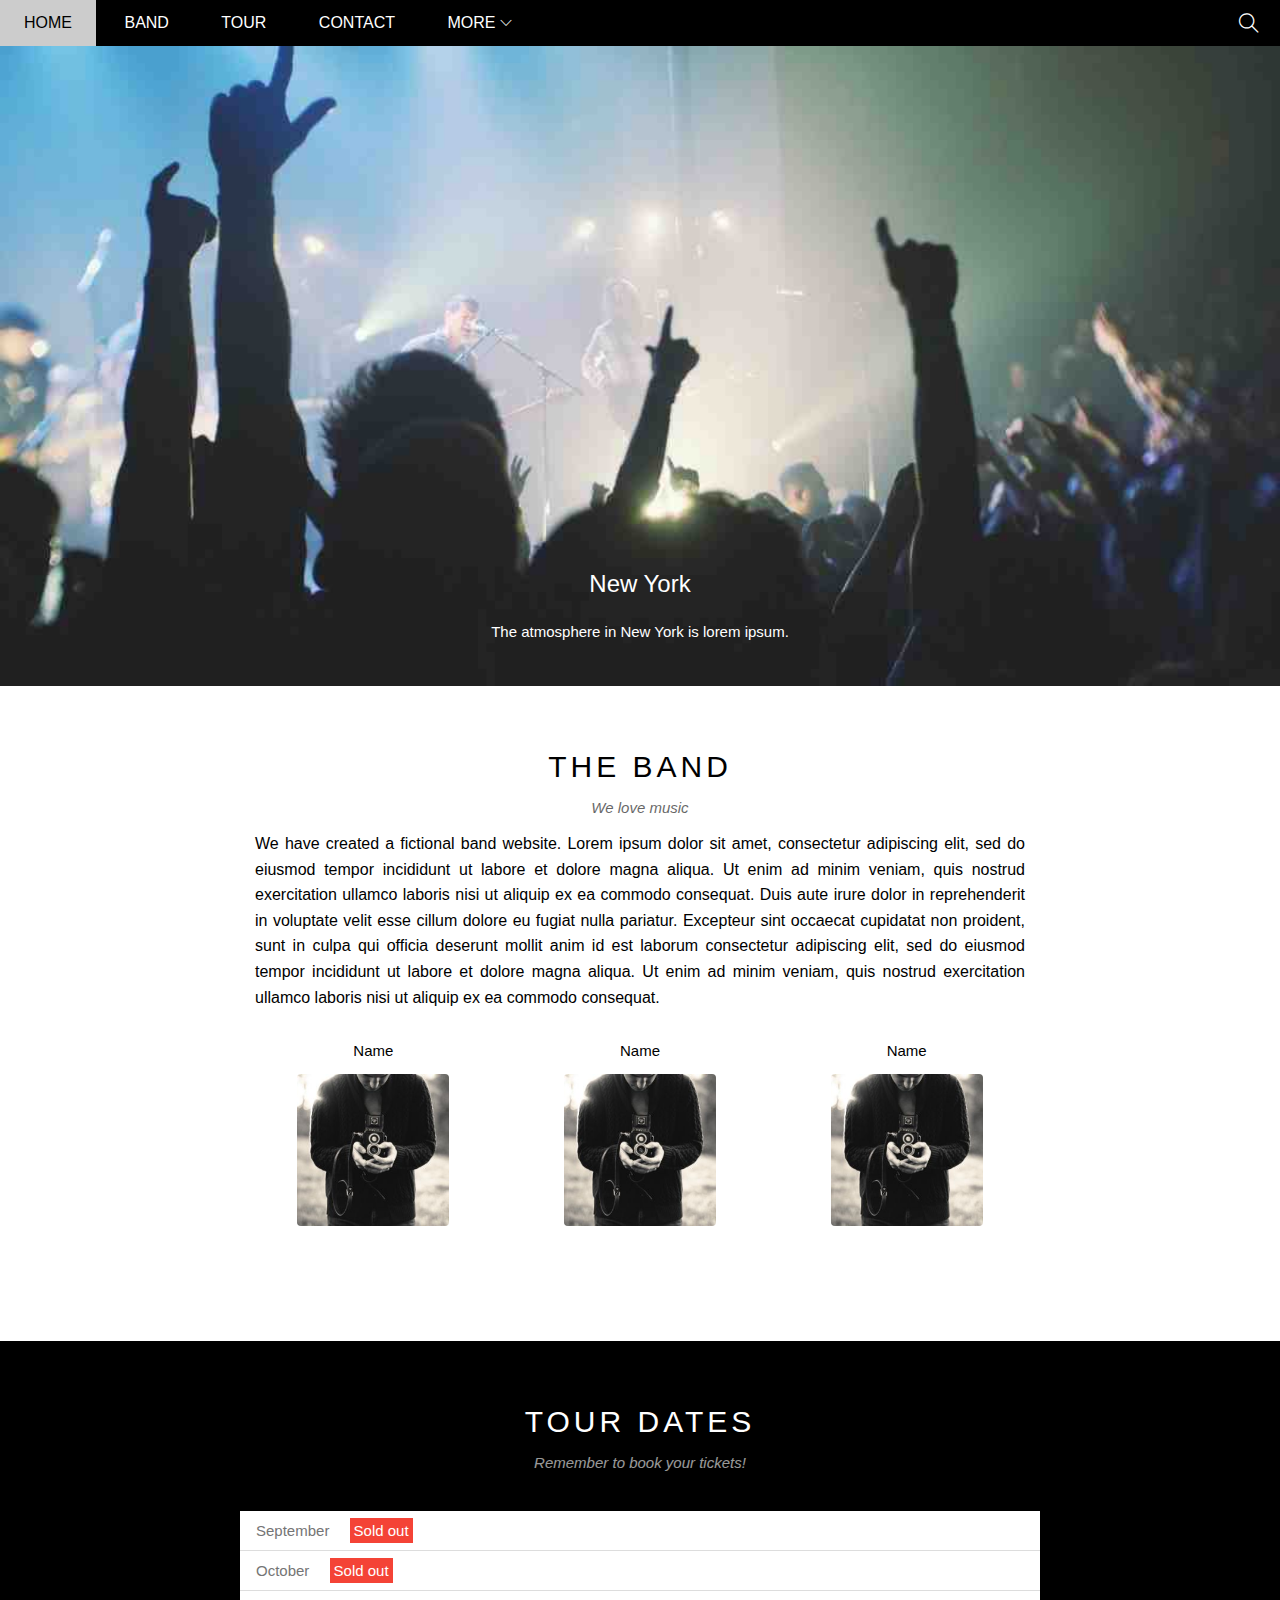
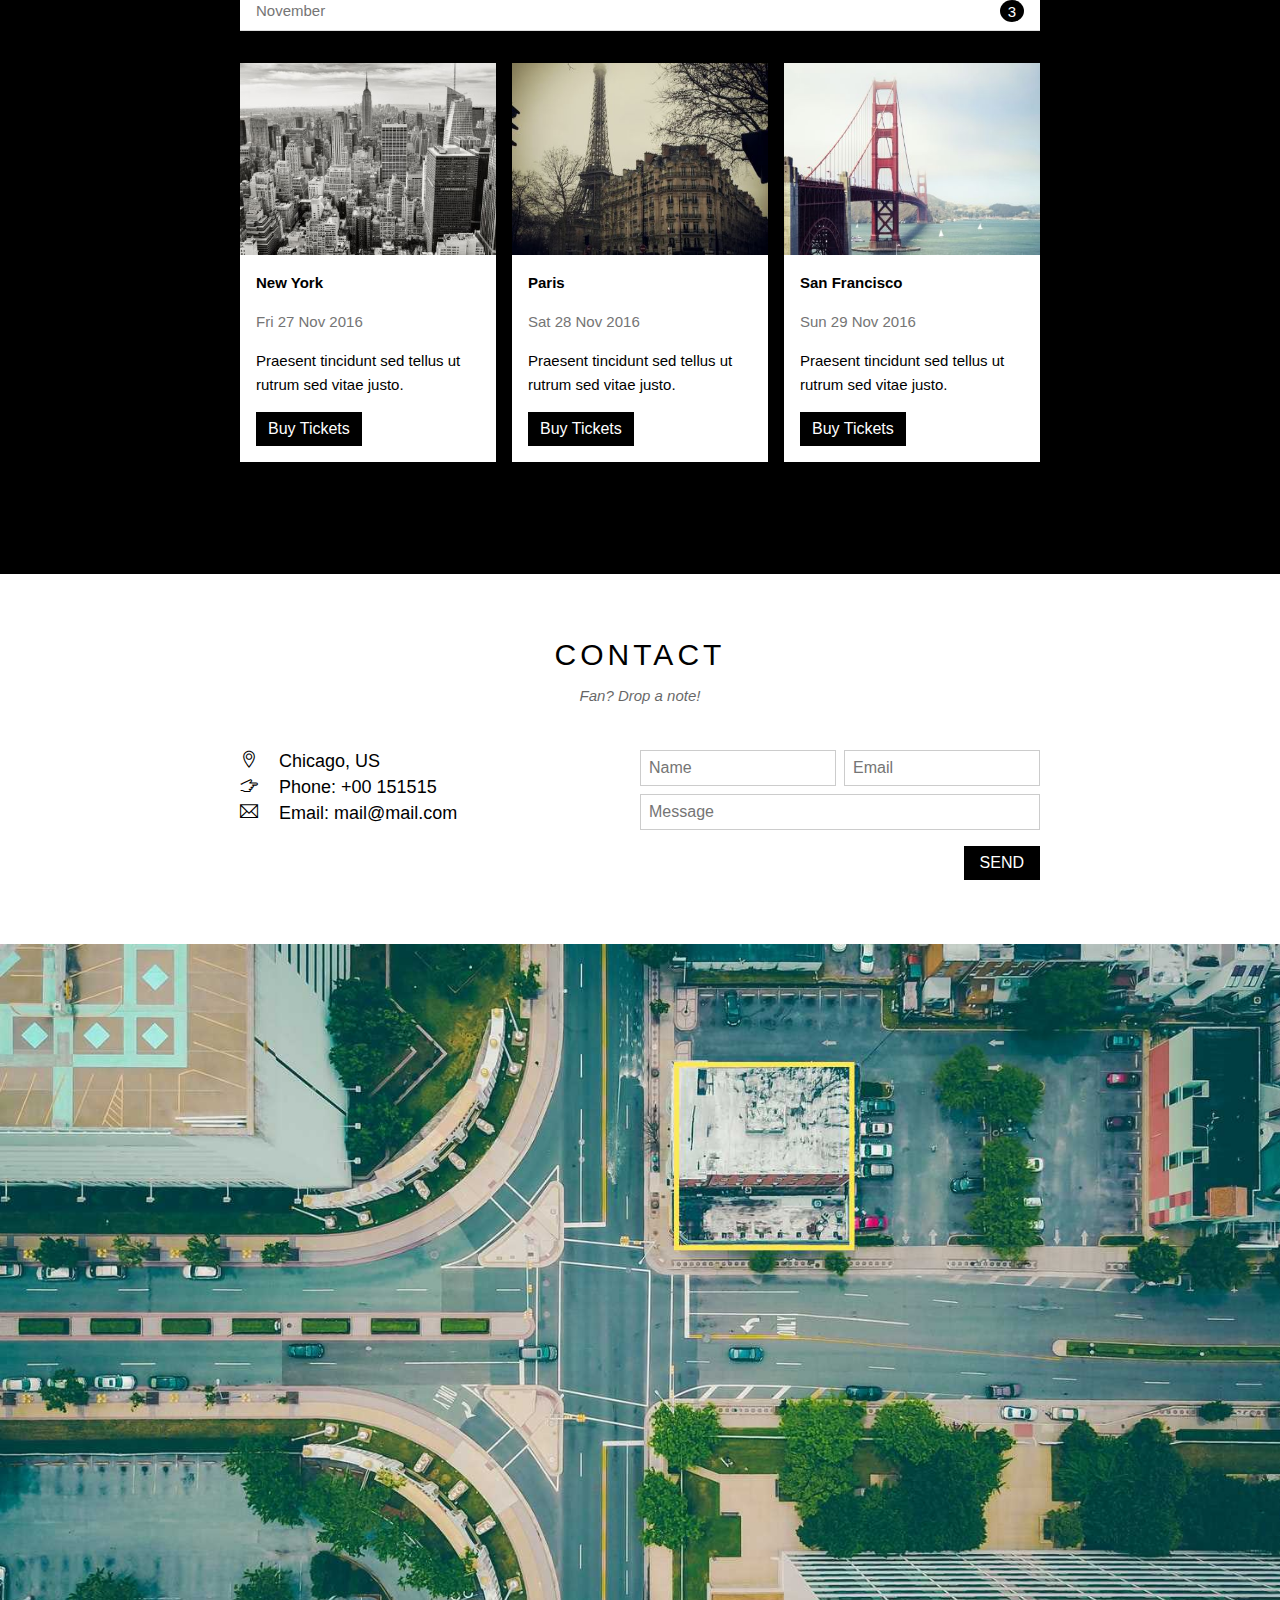
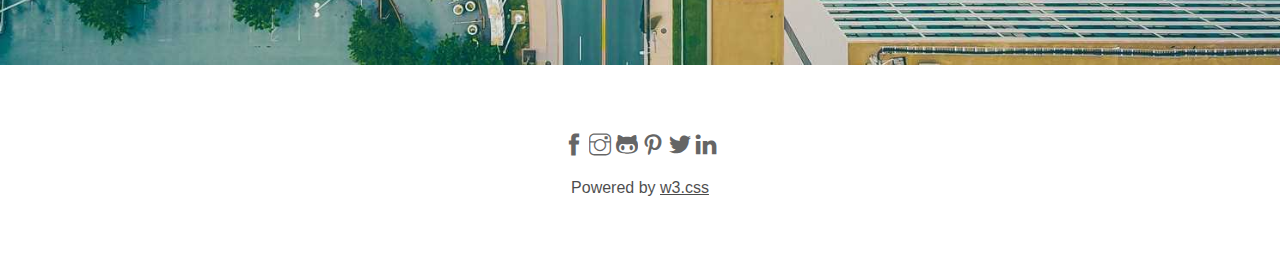
<file: index.html>
<!DOCTYPE html>
<html lang="en">
    <head>
        <title> The Band </title>
        <meta charset="utf-8">
        <meta name="viewport" content="width=device-width, initial-scale=1.0">
        <link rel="icon" href="./assets/img/favicon.png" type="image/x-icon" />
        <link rel="stylesheet" href="./assets/css/style.css">
        <link rel="stylesheet" href="./assets/css/responsive.css">
        <link rel="stylesheet" href="./assets/fonts/themify-icons/themify-icons.css">
    </head>

    <body>
        <div id="main">
            <div id="header">
                <!-- Begin: Nav -->
                <ul id="nav">
                    <li><a href="#">Home</a></li>
                    <li><a href="#band">Band</a></li>
                    <li><a href="#tour">Tour</a></li>
                    <li><a href="#contact">Contact</a></li>
                    <li>
                        <a href="#">
                            More 
                        <i class="nav-arrow-down ti-angle-down"></i>
                        </a>
                        
                        <ul class="subnav">
                            <li><a href="#">Merchandise</a></li>
                            <li><a href="#">Extras</a></li>
                            <li><a href="#">Media</a></li>
                        </ul>
                    </li>
                </ul>
                <!-- End: Nav -->
                
                <!-- Begin: Nav -->
                <div class="search-button">
                    <i class="search-icon ti-search"></i>
                </div>

                <div class="mobile-menu-btn">
                    <i class="ti-menu menu-icon"></i>
                </div>
                <!-- End: Nav -->

            </div>

            <div id="slider">
                <div class="text-content">
                    <h2 class="text-heading">New York </h2>
                    <div class="text-description"> The atmosphere in New York is lorem ipsum.</div>
                </div>
            </div>

            <div id="content">
                <!-- About section -->
                <div class="content-section" id="band">
                    <h2 class="section-heading"> THE BAND </h2>
                    <p class="section-sub-heading">We love music</p>
                    <p class="about">We have created a fictional band website. Lorem ipsum dolor sit amet, consectetur adipiscing elit, sed do eiusmod tempor incididunt ut labore et dolore magna aliqua. Ut enim ad minim veniam, quis nostrud exercitation ullamco laboris nisi ut aliquip ex ea commodo consequat. Duis aute irure dolor in reprehenderit in voluptate velit esse cillum dolore eu fugiat nulla pariatur. Excepteur sint occaecat cupidatat non proident, sunt in culpa qui officia deserunt mollit anim id est laborum consectetur adipiscing elit, sed do eiusmod tempor incididunt ut labore et dolore magna aliqua. Ut enim ad minim veniam, quis nostrud exercitation ullamco laboris nisi ut aliquip ex ea commodo consequat.</p>

                    <div class="members-list">
                        <div class="member-item">
                            <p class="member-name"> Name </p>
                            <img src="./assets/img/bandmember.jpg" alt="member" class="member-img">
                        </div>

                        <div class="member-item">
                            <p class="member-name"> Name </p>
                            <img src="./assets/img/bandmember.jpg" alt="member" class="member-img">
                        </div>

                        <div class="member-item">
                            <p class="member-name"> Name </p>
                            <img src="./assets/img/bandmember.jpg" alt="member" class="member-img">
                        </div>
                        <div class="clear"></div>
                    </div>
                </div>
                
                <!-- Tour section -->
                <div class="tour-section" id="tour">
                    <div class="content-section">
                        <h2 class="section-heading text-white"> TOUR DATES </h2>
                        <p class="section-sub-heading text-white">Remember to book your tickets!</p>
                        <!-- tickets -->
                        <ul class="tickets-list">
                            <li>September <span class="sold-out">Sold out</span></li>
                            <li>October <span class="sold-out">Sold out</span></li>
                            <li>November <span class="quantity">3</span></li>
                        </ul>
                        
                        <!-- places -->
                        <div class="places-list">
                            <div class="place-item">
                                <img src="./assets/img/places/newyork.jpg" alt="newyork" class="place-img">
                                <div class="place-content">
                                    <h3 class="place-heading"> New York</h3>
                                    <p class="place-time">Fri 27 Nov 2016 </p>
                                    <p class="place-description"> Praesent tincidunt sed tellus ut rutrum sed vitae justo.</p>
                                    <button class="buy-button js-buy-ticket"> Buy Tickets</button>
                                </div>
                            </div>

                            <div class="place-item">
                                <img src="./assets/img/places/paris.jpg" alt="paris" class="place-img">
                                <div class="place-content">
                                    <h3 class="place-heading"> Paris</h3>
                                    <p class="place-time"> Sat 28 Nov 2016</p>
                                    <p class="place-description">Praesent tincidunt sed tellus ut rutrum sed vitae justo. </p>
                                    <button class="buy-button js-buy-ticket"> Buy Tickets</button>
                                </div>
                            </div>

                            <div class="place-item">
                                <img src="./assets/img/places/sanfran.jpg" alt="newyork" class="place-img">
                                <div class="place-content">
                                    <h3 class="place-heading"> San Francisco</h3>
                                    <p class="place-time"> Sun 29 Nov 2016 </p>
                                    <p class="place-description"> Praesent tincidunt sed tellus ut rutrum sed vitae justo.</p>
                                    <button class="buy-button js-buy-ticket"> Buy Tickets</button>
                                </div>
                            </div>

                            <div class="clear"></div>
                        </div>
                    </div>
                </div>

                <!-- Contact section -->
                <div class="content-section" id="contact">
                    <h2 class="section-heading"> CONTACT </h2>
                    <p class="section-sub-heading">Fan? Drop a note!</p>
                    
                    <div class="contact-content">
                        <div class="contact-information">
                            <p class="contact-location">
                                <i class="ti-location-pin"></i>
                                Chicago, US 
                            </p>
    
                            <p class="contact-phone-number">
                                <i class="ti-hand-point-right"></i>
                                Phone: +00 151515
                            </p>
    
                            <p class="contact-email">
                                <i class="ti-email"></i>
                                Email: mail@mail.com
                            </p>
                        </div>
    
                        <div class="user-info"> 
                            <form action="">
                                <input type="text" class="contact-name" placeholder="Name" required />
                                <input type="email" class="contact-email" placeholder="Email" required />
                                <input type="text" class="contact-message" placeholder="Message" required /> 
                                
                                <button type="submit" class="send-button"> SEND </button>
                                <!-- <input type="submit" value="SEND" class="send-button"> -->
                            </form> 
                        </div>
                    </div>
                    <div class="clear"></div>
                </div>
            </div>

            <div id="footer">
                <img src="./assets/img/banner.jpg" alt="banner" class="banner">

                <div class="footer-ending">
                    <i class="ti-facebook"></i>
                    <i class="ti-instagram"></i>
                    <i class="ti-github"></i>
                    <i class="ti-pinterest"></i>
                    <i class="ti-twitter-alt"></i>
                    <i class="ti-linkedin"></i>

                    <p class="powered-section"> Powered by <a href="https://www.w3schools.com/w3css/default.asp"> w3.css </a></p>
                </div>
            </div>
        </div>

        <div class="modal js-modal">
            <div class="modal-container js-modal-container">
                <div class="modal-close js-modal-close">
                    <i class="ti-close"></i>
                </div>

                <header class="modal-header">
                    <i class="ti-bag"></i>
                    Tickets
                </header>

                <div class="modal-body">
                    <label for="quantity" class="modal-label">
                        <i class="ti-shopping-cart"></i>
                        Tickets, $15 per person
                    </label>
                    <input id="quantity" type="text" class="modal-input" placeholder="How many?">
                
                    <label for="user" class="modal-label">
                        <i class="ti-user"></i>
                        Send to
                    </label>
                    <input id="user" type="text" class="modal-input" placeholder="Enter email...">

                    <button id="buy-tickets">
                        Pay
                        <i class="ti-check"></i>
                    </button>
                </div>

                <footer class="modal-footer">
                    <p class="modal-help"> Need <a href=""> help?</a></p>
                </footer>
            </div>
        </div>
        
        <script>    
            const buyBtns = document.querySelectorAll('.js-buy-ticket');
            const modal = document.querySelector('.js-modal');
            const closeBtn = document.querySelector('.js-modal-close');
            const modalContainer = document.querySelector('.js-modal-container');

            function showBuyTickets() {
                modal.classList.add('open');
            }           

            function hideBuyTickets() {
                modal.classList.remove('open');                
            }

            // open modal 
            for (const buyBtn of buyBtns)
                buyBtn.addEventListener('click', showBuyTickets);

            // close modal
            closeBtn.addEventListener('click', hideBuyTickets);
            modal.addEventListener('click', hideBuyTickets);
            modalContainer.addEventListener('click', function(event) { event.stopPropagation() });
        </script>
    </body>
</html>
</file>
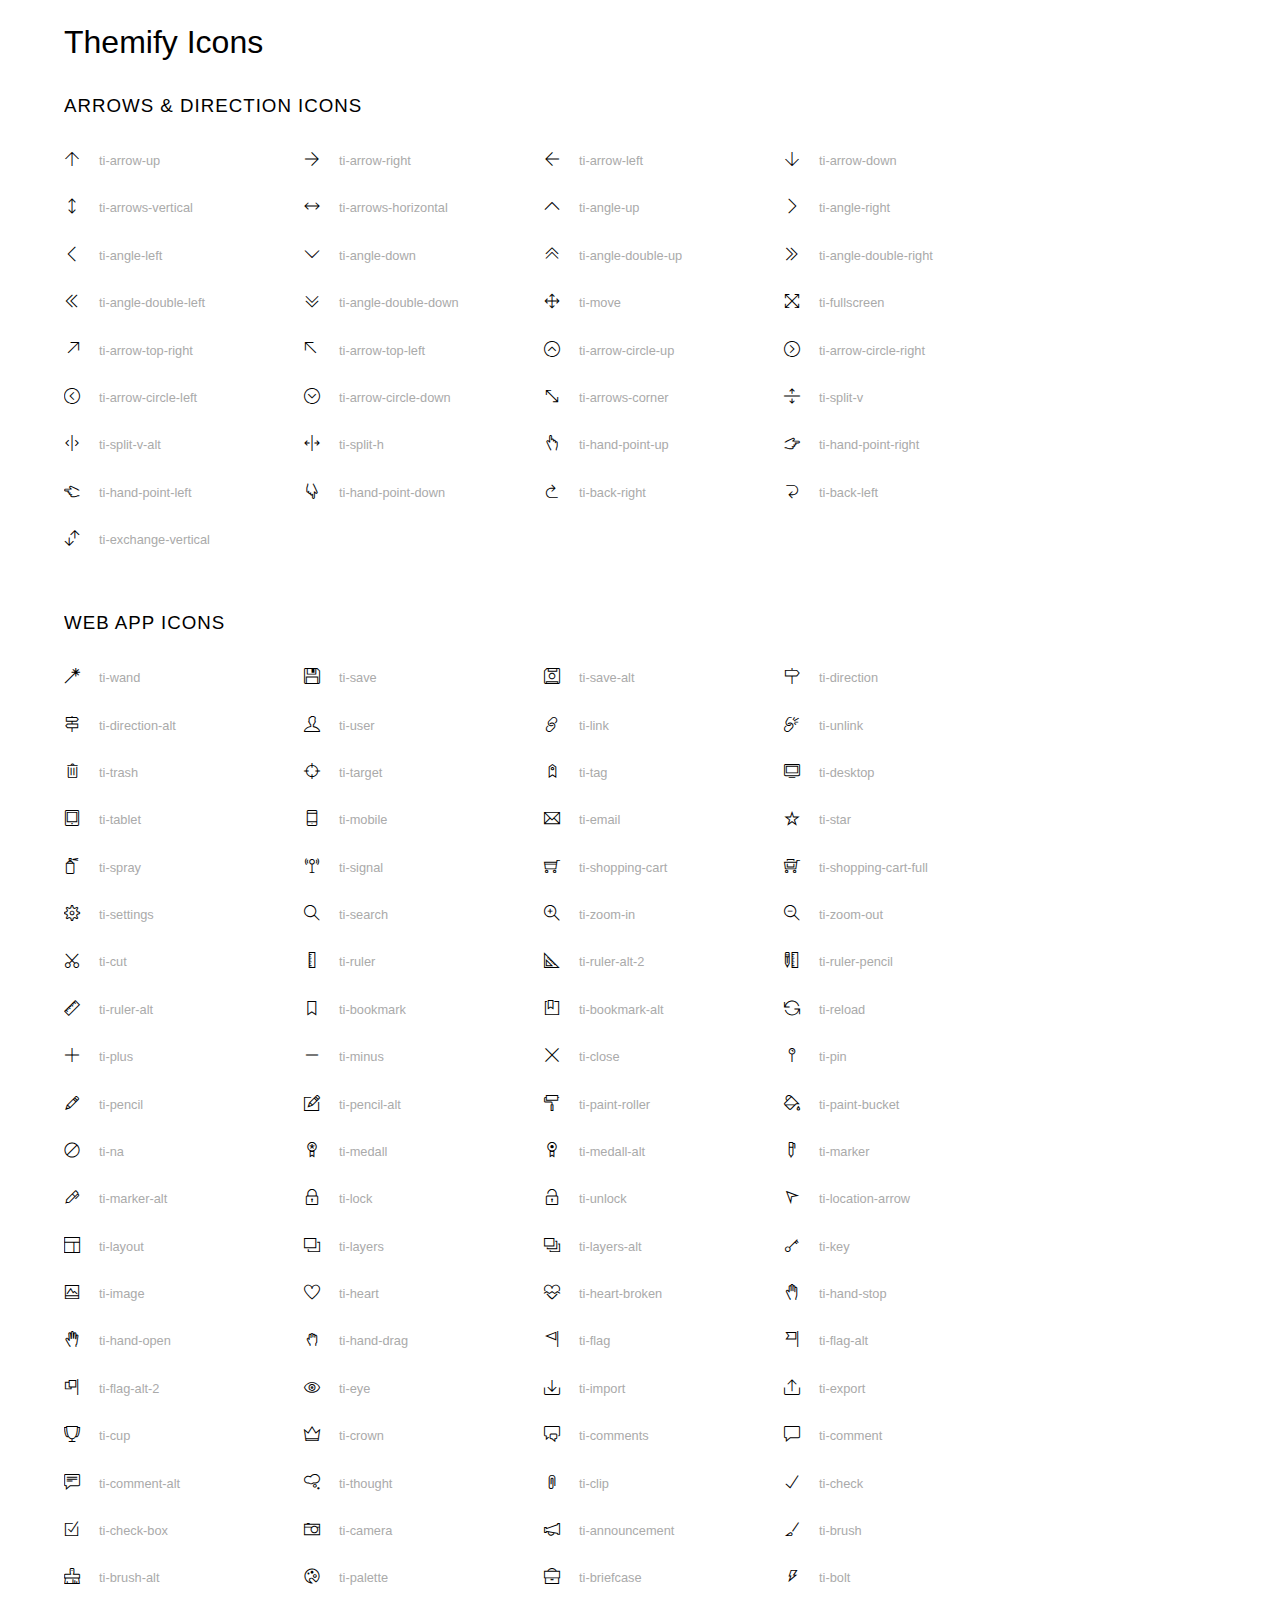
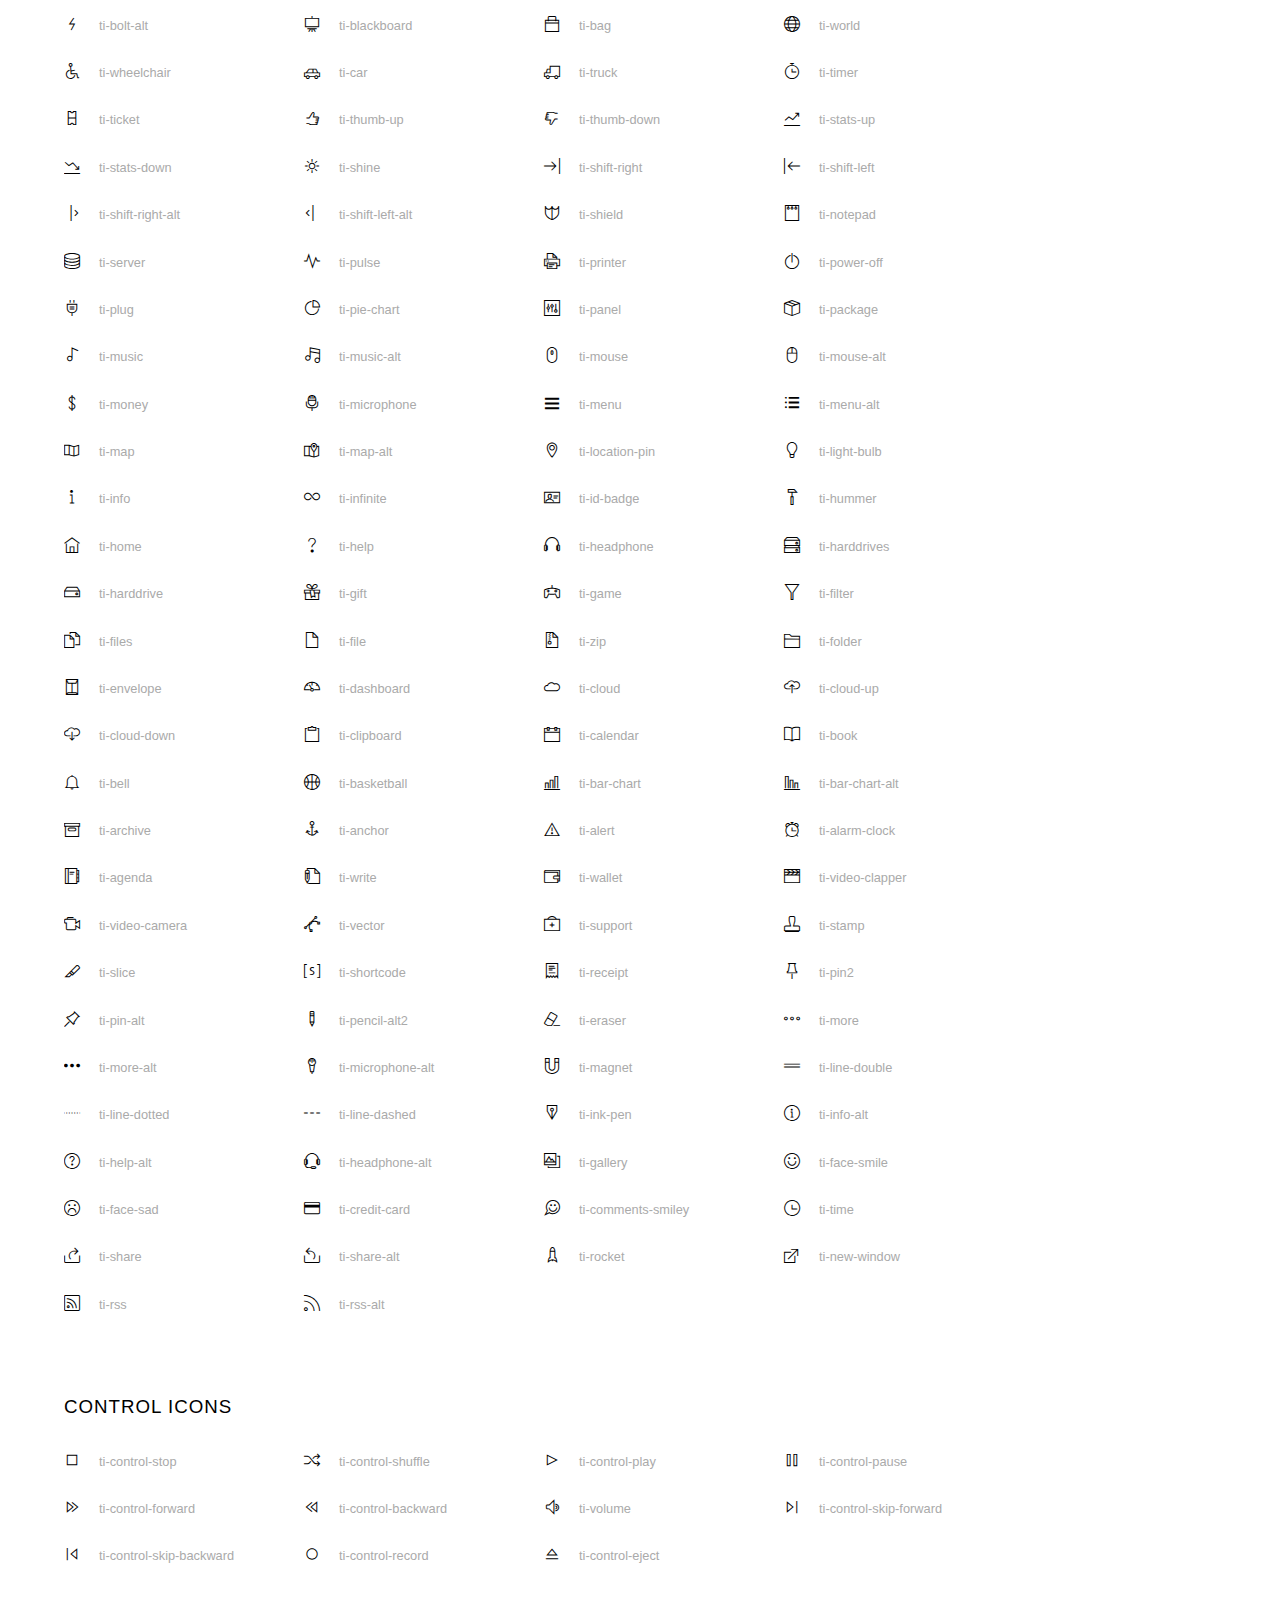
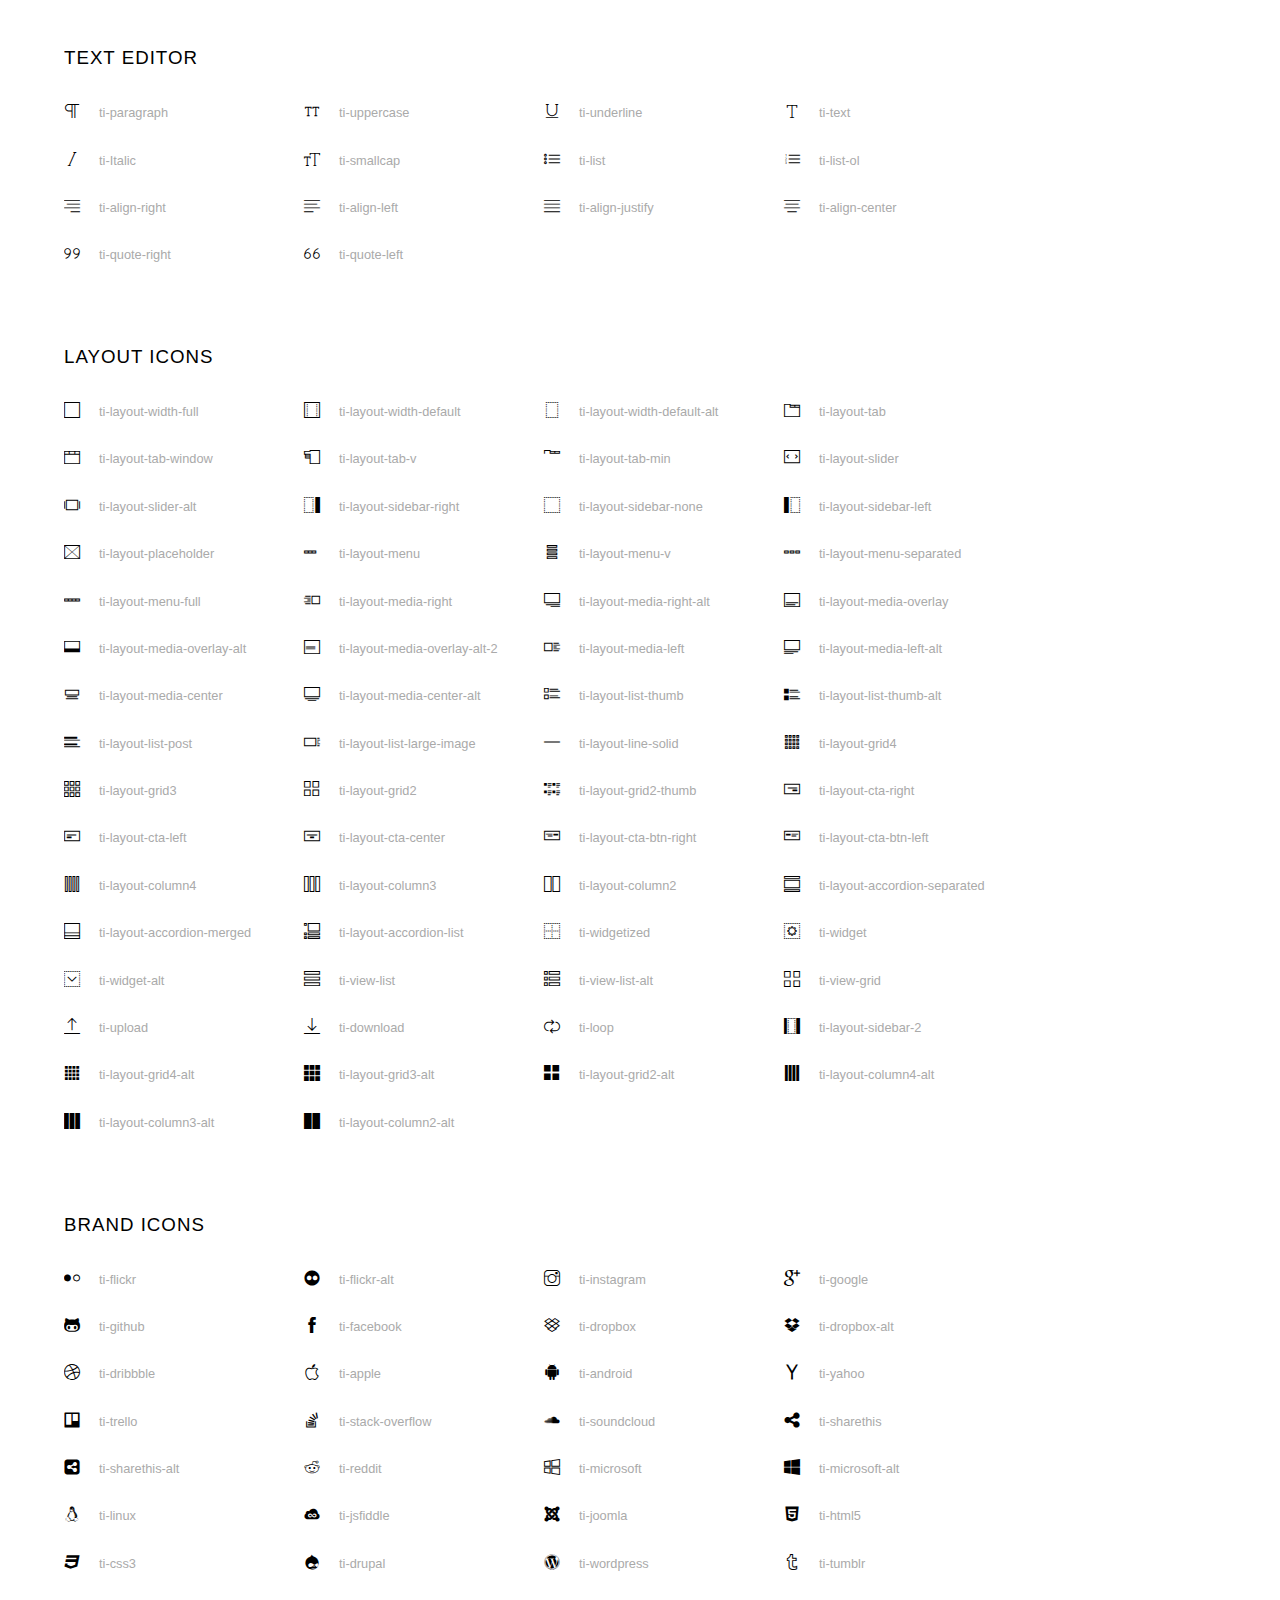
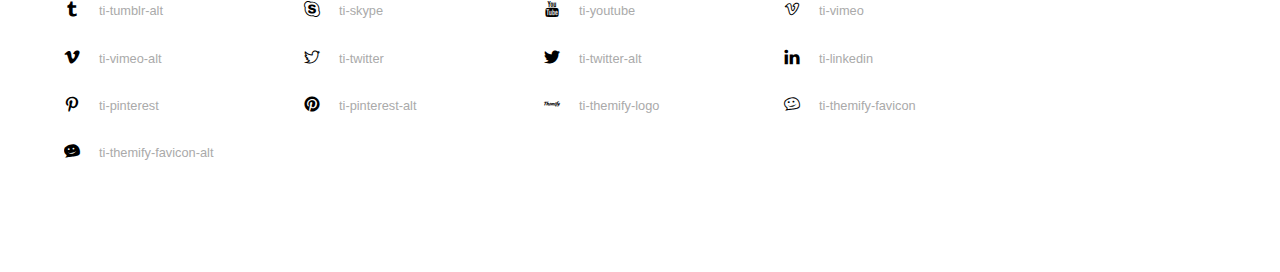
<file: assets/fonts/themify-icons/index.html>
<!doctype html>
<html>
<head>
	<meta charset="utf-8">
	<title>Themify Icon Font</title>
	<meta name="viewport" content="width=device-width">
	<link rel="stylesheet" href="demo-files/demo.css">
	<link rel="stylesheet" href="themify-icons.css">
	<!--[if lt IE 8]><!-->
	<link rel="stylesheet" href="ie7/ie7.css">
	<!--<![endif]-->
</head>
<body>
	<h1>Themify Icons</h1>

	<div class="icon-section">

		<div class="icon-section">
			<h3>Arrows &amp; Direction Icons </h3>

			<div class="icon-container">
				<span class="ti-arrow-up"></span><span class="icon-name"> ti-arrow-up</span>
			</div>
			<div class="icon-container">
				<span class="ti-arrow-right"></span><span class="icon-name"> ti-arrow-right</span>
			</div>
			<div class="icon-container">
				<span class="ti-arrow-left"></span><span class="icon-name"> ti-arrow-left</span>
			</div>
			<div class="icon-container">
				<span class="ti-arrow-down"></span><span class="icon-name"> ti-arrow-down</span>
			</div>
			<div class="icon-container">
				<span class="ti-arrows-vertical"></span><span class="icon-name"> ti-arrows-vertical</span>
			</div>
			<div class="icon-container">
				<span class="ti-arrows-horizontal"></span><span class="icon-name"> ti-arrows-horizontal</span>
			</div>
			<div class="icon-container">
				<span class="ti-angle-up"></span><span class="icon-name"> ti-angle-up</span>
			</div>
			<div class="icon-container">
				<span class="ti-angle-right"></span><span class="icon-name"> ti-angle-right</span>
			</div>
			<div class="icon-container">
				<span class="ti-angle-left"></span><span class="icon-name"> ti-angle-left</span>
			</div>
			<div class="icon-container">
				<span class="ti-angle-down"></span><span class="icon-name"> ti-angle-down</span>
			</div>	
			<div class="icon-container">
				<span class="ti-angle-double-up"></span><span class="icon-name"> ti-angle-double-up</span>
			</div>
			<div class="icon-container">
				<span class="ti-angle-double-right"></span><span class="icon-name"> ti-angle-double-right</span>
			</div>
			<div class="icon-container">
				<span class="ti-angle-double-left"></span><span class="icon-name"> ti-angle-double-left</span>
			</div>
			<div class="icon-container">
				<span class="ti-angle-double-down"></span><span class="icon-name"> ti-angle-double-down</span>
			</div>					
			<div class="icon-container">
				<span class="ti-move"></span><span class="icon-name"> ti-move</span>
			</div>
			<div class="icon-container">
				<span class="ti-fullscreen"></span><span class="icon-name"> ti-fullscreen</span>
			</div>
			<div class="icon-container">
				<span class="ti-arrow-top-right"></span><span class="icon-name"> ti-arrow-top-right</span>
			</div>
			<div class="icon-container">
				<span class="ti-arrow-top-left"></span><span class="icon-name"> ti-arrow-top-left</span>
			</div>
			<div class="icon-container">
				<span class="ti-arrow-circle-up"></span><span class="icon-name"> ti-arrow-circle-up</span>
			</div>
			<div class="icon-container">
				<span class="ti-arrow-circle-right"></span><span class="icon-name"> ti-arrow-circle-right</span>
			</div>
			<div class="icon-container">
				<span class="ti-arrow-circle-left"></span><span class="icon-name"> ti-arrow-circle-left</span>
			</div>
			<div class="icon-container">
				<span class="ti-arrow-circle-down"></span><span class="icon-name"> ti-arrow-circle-down</span>
			</div>
			<div class="icon-container">
				<span class="ti-arrows-corner"></span><span class="icon-name"> ti-arrows-corner</span>
			</div>
			<div class="icon-container">
				<span class="ti-split-v"></span><span class="icon-name"> ti-split-v</span>
			</div>

			<div class="icon-container">
				<span class="ti-split-v-alt"></span><span class="icon-name"> ti-split-v-alt</span>
			</div>
			<div class="icon-container">
				<span class="ti-split-h"></span><span class="icon-name"> ti-split-h</span>
			</div>
			<div class="icon-container">
				<span class="ti-hand-point-up"></span><span class="icon-name"> ti-hand-point-up</span>
			</div>
			<div class="icon-container">
				<span class="ti-hand-point-right"></span><span class="icon-name"> ti-hand-point-right</span>
			</div>
			<div class="icon-container">
				<span class="ti-hand-point-left"></span><span class="icon-name"> ti-hand-point-left</span>
			</div>
			<div class="icon-container">
				<span class="ti-hand-point-down"></span><span class="icon-name"> ti-hand-point-down</span>
			</div>
			<div class="icon-container">
				<span class="ti-back-right"></span><span class="icon-name"> ti-back-right</span>
			</div>
			<div class="icon-container">
				<span class="ti-back-left"></span><span class="icon-name"> ti-back-left</span>
			</div>
			<div class="icon-container">
				<span class="ti-exchange-vertical"></span><span class="icon-name"> ti-exchange-vertical</span>
			</div>

		</div> <!-- Arrows Icons -->



		<h3>Web App Icons</h3>
		
		<div class="icon-section">

			<div class="icon-container">
				<span class="ti-wand"></span><span class="icon-name"> ti-wand</span>
			</div>
			<div class="icon-container">
				<span class="ti-save"></span><span class="icon-name"> ti-save</span>
			</div>
			<div class="icon-container">
				<span class="ti-save-alt"></span><span class="icon-name"> ti-save-alt</span>
			</div>

			<div class="icon-container">
				<span class="ti-direction"></span><span class="icon-name"> ti-direction</span>
			</div>
			<div class="icon-container">
				<span class="ti-direction-alt"></span><span class="icon-name"> ti-direction-alt</span>
			</div>
			<div class="icon-container">
				<span class="ti-user"></span><span class="icon-name"> ti-user</span>
			</div>
			<div class="icon-container">
				<span class="ti-link"></span><span class="icon-name"> ti-link</span>
			</div>
			<div class="icon-container">
				<span class="ti-unlink"></span><span class="icon-name"> ti-unlink</span>
			</div>
			<div class="icon-container">
				<span class="ti-trash"></span><span class="icon-name"> ti-trash</span>
			</div>
			<div class="icon-container">
				<span class="ti-target"></span><span class="icon-name"> ti-target</span>
			</div>
			<div class="icon-container">
				<span class="ti-tag"></span><span class="icon-name"> ti-tag</span>
			</div>
			<div class="icon-container">
				<span class="ti-desktop"></span><span class="icon-name"> ti-desktop</span>
			</div>
			<div class="icon-container">
				<span class="ti-tablet"></span><span class="icon-name"> ti-tablet</span>
			</div>
			<div class="icon-container">
				<span class="ti-mobile"></span><span class="icon-name"> ti-mobile</span>
			</div>
			<div class="icon-container">
				<span class="ti-email"></span><span class="icon-name"> ti-email</span>
			</div>	
			<div class="icon-container">
				<span class="ti-star"></span><span class="icon-name"> ti-star</span>
			</div>
			<div class="icon-container">
				<span class="ti-spray"></span><span class="icon-name"> ti-spray</span>
			</div>
			<div class="icon-container">
				<span class="ti-signal"></span><span class="icon-name"> ti-signal</span>
			</div>
			<div class="icon-container">
				<span class="ti-shopping-cart"></span><span class="icon-name"> ti-shopping-cart</span>
			</div>
			<div class="icon-container">
				<span class="ti-shopping-cart-full"></span><span class="icon-name"> ti-shopping-cart-full</span>
			</div>
			<div class="icon-container">
				<span class="ti-settings"></span><span class="icon-name"> ti-settings</span>
			</div>
			<div class="icon-container">
				<span class="ti-search"></span><span class="icon-name"> ti-search</span>
			</div>
			<div class="icon-container">
				<span class="ti-zoom-in"></span><span class="icon-name"> ti-zoom-in</span>
			</div>
			<div class="icon-container">
				<span class="ti-zoom-out"></span><span class="icon-name"> ti-zoom-out</span>
			</div>
			<div class="icon-container">
				<span class="ti-cut"></span><span class="icon-name"> ti-cut</span>
			</div>
			<div class="icon-container">
				<span class="ti-ruler"></span><span class="icon-name"> ti-ruler</span>
			</div>
			<div class="icon-container">
				<span class="ti-ruler-alt-2"></span><span class="icon-name"> ti-ruler-alt-2</span>
			</div>			
			<div class="icon-container">
				<span class="ti-ruler-pencil"></span><span class="icon-name"> ti-ruler-pencil</span>
			</div>
			<div class="icon-container">
				<span class="ti-ruler-alt"></span><span class="icon-name"> ti-ruler-alt</span>
			</div>
			<div class="icon-container">
				<span class="ti-bookmark"></span><span class="icon-name"> ti-bookmark</span>
			</div>
			<div class="icon-container">
				<span class="ti-bookmark-alt"></span><span class="icon-name"> ti-bookmark-alt</span>
			</div>
			<div class="icon-container">
				<span class="ti-reload"></span><span class="icon-name"> ti-reload</span>
			</div>
			<div class="icon-container">
				<span class="ti-plus"></span><span class="icon-name"> ti-plus</span>
			</div>
			<div class="icon-container">
				<span class="ti-minus"></span><span class="icon-name"> ti-minus</span>
			</div>
			<div class="icon-container">
				<span class="ti-close"></span><span class="icon-name"> ti-close</span>
			</div>			
			<div class="icon-container">
				<span class="ti-pin"></span><span class="icon-name"> ti-pin</span>
			</div>
			<div class="icon-container">
				<span class="ti-pencil"></span><span class="icon-name"> ti-pencil</span>
			</div>
					
		  	<div class="icon-container">
				<span class="ti-pencil-alt"></span><span class="icon-name"> ti-pencil-alt</span>
			</div>
			<div class="icon-container">
				<span class="ti-paint-roller"></span><span class="icon-name"> ti-paint-roller</span>
			</div>
			<div class="icon-container">
				<span class="ti-paint-bucket"></span><span class="icon-name"> ti-paint-bucket</span>
			</div>
			<div class="icon-container">
				<span class="ti-na"></span><span class="icon-name"> ti-na</span>
			</div>
			<div class="icon-container">
				<span class="ti-medall"></span><span class="icon-name"> ti-medall</span>
			</div>
			<div class="icon-container">
				<span class="ti-medall-alt"></span><span class="icon-name"> ti-medall-alt</span>
			</div>
			<div class="icon-container">
				<span class="ti-marker"></span><span class="icon-name"> ti-marker</span>
			</div>
			<div class="icon-container">
				<span class="ti-marker-alt"></span><span class="icon-name"> ti-marker-alt</span>
			</div>

			<div class="icon-container">
				<span class="ti-lock"></span><span class="icon-name"> ti-lock</span>
			</div>
			<div class="icon-container">
				<span class="ti-unlock"></span><span class="icon-name"> ti-unlock</span>
			</div>
			<div class="icon-container">
				<span class="ti-location-arrow"></span><span class="icon-name"> ti-location-arrow</span>
			</div>
			<div class="icon-container">
				<span class="ti-layout"></span><span class="icon-name"> ti-layout</span>
			</div>
			<div class="icon-container">
				<span class="ti-layers"></span><span class="icon-name"> ti-layers</span>
			</div>
			<div class="icon-container">
				<span class="ti-layers-alt"></span><span class="icon-name"> ti-layers-alt</span>
			</div>
			<div class="icon-container">
				<span class="ti-key"></span><span class="icon-name"> ti-key</span>
			</div>
			<div class="icon-container">
				<span class="ti-image"></span><span class="icon-name"> ti-image</span>
			</div>
			<div class="icon-container">
				<span class="ti-heart"></span><span class="icon-name"> ti-heart</span>
			</div>
			<div class="icon-container">
				<span class="ti-heart-broken"></span><span class="icon-name"> ti-heart-broken</span>
			</div>
			<div class="icon-container">
				<span class="ti-hand-stop"></span><span class="icon-name"> ti-hand-stop</span>
			</div>
			<div class="icon-container">
				<span class="ti-hand-open"></span><span class="icon-name"> ti-hand-open</span>
			</div>
			<div class="icon-container">
				<span class="ti-hand-drag"></span><span class="icon-name"> ti-hand-drag</span>
			</div>
			<div class="icon-container">
				<span class="ti-flag"></span><span class="icon-name"> ti-flag</span>
			</div>
			<div class="icon-container">
				<span class="ti-flag-alt"></span><span class="icon-name"> ti-flag-alt</span>
			</div>
			<div class="icon-container">
				<span class="ti-flag-alt-2"></span><span class="icon-name"> ti-flag-alt-2</span>
			</div>
			<div class="icon-container">
				<span class="ti-eye"></span><span class="icon-name"> ti-eye</span>
			</div>
			<div class="icon-container">
				<span class="ti-import"></span><span class="icon-name"> ti-import</span>
			</div>			
			<div class="icon-container">
				<span class="ti-export"></span><span class="icon-name"> ti-export</span>
			</div>
			<div class="icon-container">
				<span class="ti-cup"></span><span class="icon-name"> ti-cup</span>
			</div>
			<div class="icon-container">
				<span class="ti-crown"></span><span class="icon-name"> ti-crown</span>
			</div>
			<div class="icon-container">
				<span class="ti-comments"></span><span class="icon-name"> ti-comments</span>
			</div>
			<div class="icon-container">
				<span class="ti-comment"></span><span class="icon-name"> ti-comment</span>
			</div>
			<div class="icon-container">
				<span class="ti-comment-alt"></span><span class="icon-name"> ti-comment-alt</span>
			</div>
			<div class="icon-container">
				<span class="ti-thought"></span><span class="icon-name"> ti-thought</span>
			</div>			
			<div class="icon-container">
				<span class="ti-clip"></span><span class="icon-name"> ti-clip</span>
			</div>

			<div class="icon-container">
				<span class="ti-check"></span><span class="icon-name"> ti-check</span>
			</div>
			<div class="icon-container">
				<span class="ti-check-box"></span><span class="icon-name"> ti-check-box</span>
			</div>
			<div class="icon-container">
				<span class="ti-camera"></span><span class="icon-name"> ti-camera</span>
			</div>
			<div class="icon-container">
				<span class="ti-announcement"></span><span class="icon-name"> ti-announcement</span>
			</div>
			<div class="icon-container">
				<span class="ti-brush"></span><span class="icon-name"> ti-brush</span>
			</div>
			<div class="icon-container">
				<span class="ti-brush-alt"></span><span class="icon-name"> ti-brush-alt</span>
			</div>
			<div class="icon-container">
				<span class="ti-palette"></span><span class="icon-name"> ti-palette</span>
			</div>			
			<div class="icon-container">
				<span class="ti-briefcase"></span><span class="icon-name"> ti-briefcase</span>
			</div>
			<div class="icon-container">
				<span class="ti-bolt"></span><span class="icon-name"> ti-bolt</span>
			</div>
			<div class="icon-container">
				<span class="ti-bolt-alt"></span><span class="icon-name"> ti-bolt-alt</span>
			</div>
			<div class="icon-container">
				<span class="ti-blackboard"></span><span class="icon-name"> ti-blackboard</span>
			</div>
			<div class="icon-container">
				<span class="ti-bag"></span><span class="icon-name"> ti-bag</span>
			</div>
			<div class="icon-container">
				<span class="ti-world"></span><span class="icon-name"> ti-world</span>
			</div>
			<div class="icon-container">
				<span class="ti-wheelchair"></span><span class="icon-name"> ti-wheelchair</span>
			</div>
			<div class="icon-container">
				<span class="ti-car"></span><span class="icon-name"> ti-car</span>
			</div>
			<div class="icon-container">
				<span class="ti-truck"></span><span class="icon-name"> ti-truck</span>
			</div>
			<div class="icon-container">
				<span class="ti-timer"></span><span class="icon-name"> ti-timer</span>
			</div>
			<div class="icon-container">
				<span class="ti-ticket"></span><span class="icon-name"> ti-ticket</span>
			</div>
			<div class="icon-container">
				<span class="ti-thumb-up"></span><span class="icon-name"> ti-thumb-up</span>
			</div>
			<div class="icon-container">
				<span class="ti-thumb-down"></span><span class="icon-name"> ti-thumb-down</span>
			</div>

			<div class="icon-container">
				<span class="ti-stats-up"></span><span class="icon-name"> ti-stats-up</span>
			</div>
			<div class="icon-container">
				<span class="ti-stats-down"></span><span class="icon-name"> ti-stats-down</span>
			</div>
			<div class="icon-container">
				<span class="ti-shine"></span><span class="icon-name"> ti-shine</span>
			</div>
			<div class="icon-container">
				<span class="ti-shift-right"></span><span class="icon-name"> ti-shift-right</span>
			</div>
			<div class="icon-container">
				<span class="ti-shift-left"></span><span class="icon-name"> ti-shift-left</span>
			</div>

			<div class="icon-container">
				<span class="ti-shift-right-alt"></span><span class="icon-name"> ti-shift-right-alt</span>
			</div>
			<div class="icon-container">
				<span class="ti-shift-left-alt"></span><span class="icon-name"> ti-shift-left-alt</span>
			</div>
			<div class="icon-container">
				<span class="ti-shield"></span><span class="icon-name"> ti-shield</span>
			</div>
			<div class="icon-container">
				<span class="ti-notepad"></span><span class="icon-name"> ti-notepad</span>
			</div>
			<div class="icon-container">
				<span class="ti-server"></span><span class="icon-name"> ti-server</span>
			</div>

			<div class="icon-container">
				<span class="ti-pulse"></span><span class="icon-name"> ti-pulse</span>
			</div>
			<div class="icon-container">
				<span class="ti-printer"></span><span class="icon-name"> ti-printer</span>
			</div>
			<div class="icon-container">
				<span class="ti-power-off"></span><span class="icon-name"> ti-power-off</span>
			</div>
			<div class="icon-container">
				<span class="ti-plug"></span><span class="icon-name"> ti-plug</span>
			</div>
			<div class="icon-container">
				<span class="ti-pie-chart"></span><span class="icon-name"> ti-pie-chart</span>
			</div>

			<div class="icon-container">
				<span class="ti-panel"></span><span class="icon-name"> ti-panel</span>
			</div>
			<div class="icon-container">
				<span class="ti-package"></span><span class="icon-name"> ti-package</span>
			</div>
			<div class="icon-container">
				<span class="ti-music"></span><span class="icon-name"> ti-music</span>
			</div>
			<div class="icon-container">
				<span class="ti-music-alt"></span><span class="icon-name"> ti-music-alt</span>
			</div>
			<div class="icon-container">
				<span class="ti-mouse"></span><span class="icon-name"> ti-mouse</span>
			</div>
			<div class="icon-container">
				<span class="ti-mouse-alt"></span><span class="icon-name"> ti-mouse-alt</span>
			</div>
			<div class="icon-container">
				<span class="ti-money"></span><span class="icon-name"> ti-money</span>
			</div>
			<div class="icon-container">
				<span class="ti-microphone"></span><span class="icon-name"> ti-microphone</span>
			</div>
			<div class="icon-container">
				<span class="ti-menu"></span><span class="icon-name"> ti-menu</span>
			</div>
			<div class="icon-container">
				<span class="ti-menu-alt"></span><span class="icon-name"> ti-menu-alt</span>
			</div>
			<div class="icon-container">
				<span class="ti-map"></span><span class="icon-name"> ti-map</span>
			</div>
			<div class="icon-container">
				<span class="ti-map-alt"></span><span class="icon-name"> ti-map-alt</span>
			</div>

			<div class="icon-container">
				<span class="ti-location-pin"></span><span class="icon-name"> ti-location-pin</span>
			</div>

			<div class="icon-container">
				<span class="ti-light-bulb"></span><span class="icon-name"> ti-light-bulb</span>
			</div>
			<div class="icon-container">
				<span class="ti-info"></span><span class="icon-name"> ti-info</span>
			</div>
			<div class="icon-container">
				<span class="ti-infinite"></span><span class="icon-name"> ti-infinite</span>
			</div>
			<div class="icon-container">
				<span class="ti-id-badge"></span><span class="icon-name"> ti-id-badge</span>
			</div>
			<div class="icon-container">
				<span class="ti-hummer"></span><span class="icon-name"> ti-hummer</span>
			</div>
			<div class="icon-container">
				<span class="ti-home"></span><span class="icon-name"> ti-home</span>
			</div>
			<div class="icon-container">
				<span class="ti-help"></span><span class="icon-name"> ti-help</span>
			</div>
			<div class="icon-container">
				<span class="ti-headphone"></span><span class="icon-name"> ti-headphone</span>
			</div>
			<div class="icon-container">
				<span class="ti-harddrives"></span><span class="icon-name"> ti-harddrives</span>
			</div>
			<div class="icon-container">
				<span class="ti-harddrive"></span><span class="icon-name"> ti-harddrive</span>
			</div>
			<div class="icon-container">
				<span class="ti-gift"></span><span class="icon-name"> ti-gift</span>
			</div>
			<div class="icon-container">
				<span class="ti-game"></span><span class="icon-name"> ti-game</span>
			</div>
			<div class="icon-container">
				<span class="ti-filter"></span><span class="icon-name"> ti-filter</span>
			</div>
			<div class="icon-container">
				<span class="ti-files"></span><span class="icon-name"> ti-files</span>
			</div>
			<div class="icon-container">
				<span class="ti-file"></span><span class="icon-name"> ti-file</span>
			</div>
			<div class="icon-container">
				<span class="ti-zip"></span><span class="icon-name"> ti-zip</span>
			</div>
			<div class="icon-container">
				<span class="ti-folder"></span><span class="icon-name"> ti-folder</span>
			</div>			
			<div class="icon-container">
				<span class="ti-envelope"></span><span class="icon-name"> ti-envelope</span>
			</div>


			<div class="icon-container">
				<span class="ti-dashboard"></span><span class="icon-name"> ti-dashboard</span>
			</div>
			<div class="icon-container">
				<span class="ti-cloud"></span><span class="icon-name"> ti-cloud</span>
			</div>
			<div class="icon-container">
				<span class="ti-cloud-up"></span><span class="icon-name"> ti-cloud-up</span>
			</div>
			<div class="icon-container">
				<span class="ti-cloud-down"></span><span class="icon-name"> ti-cloud-down</span>
			</div>
			<div class="icon-container">
				<span class="ti-clipboard"></span><span class="icon-name"> ti-clipboard</span>
			</div>
			<div class="icon-container">
				<span class="ti-calendar"></span><span class="icon-name"> ti-calendar</span>
			</div>
			<div class="icon-container">
				<span class="ti-book"></span><span class="icon-name"> ti-book</span>
			</div>
			<div class="icon-container">
				<span class="ti-bell"></span><span class="icon-name"> ti-bell</span>
			</div>
			<div class="icon-container">
				<span class="ti-basketball"></span><span class="icon-name"> ti-basketball</span>
			</div>
			<div class="icon-container">
				<span class="ti-bar-chart"></span><span class="icon-name"> ti-bar-chart</span>
			</div>
			<div class="icon-container">
				<span class="ti-bar-chart-alt"></span><span class="icon-name"> ti-bar-chart-alt</span>
			</div>


			<div class="icon-container">
				<span class="ti-archive"></span><span class="icon-name"> ti-archive</span>
			</div>
			<div class="icon-container">
				<span class="ti-anchor"></span><span class="icon-name"> ti-anchor</span>
			</div>

			<div class="icon-container">
				<span class="ti-alert"></span><span class="icon-name"> ti-alert</span>
			</div>
			<div class="icon-container">
				<span class="ti-alarm-clock"></span><span class="icon-name"> ti-alarm-clock</span>
			</div>
			<div class="icon-container">
				<span class="ti-agenda"></span><span class="icon-name"> ti-agenda</span>
			</div>
			<div class="icon-container">
				<span class="ti-write"></span><span class="icon-name"> ti-write</span>
			</div>

			<div class="icon-container">
				<span class="ti-wallet"></span><span class="icon-name"> ti-wallet</span>
			</div>
			<div class="icon-container">
				<span class="ti-video-clapper"></span><span class="icon-name"> ti-video-clapper</span>
			</div>
			<div class="icon-container">
				<span class="ti-video-camera"></span><span class="icon-name"> ti-video-camera</span>
			</div>
			<div class="icon-container">
				<span class="ti-vector"></span><span class="icon-name"> ti-vector</span>
			</div>

			<div class="icon-container">
				<span class="ti-support"></span><span class="icon-name"> ti-support</span>
			</div>
			<div class="icon-container">
				<span class="ti-stamp"></span><span class="icon-name"> ti-stamp</span>
			</div>
			<div class="icon-container">
				<span class="ti-slice"></span><span class="icon-name"> ti-slice</span>
			</div>
			<div class="icon-container">
				<span class="ti-shortcode"></span><span class="icon-name"> ti-shortcode</span>
			</div>
			<div class="icon-container">
				<span class="ti-receipt"></span><span class="icon-name"> ti-receipt</span>
			</div>
			<div class="icon-container">
				<span class="ti-pin2"></span><span class="icon-name"> ti-pin2</span>
			</div>
			<div class="icon-container">
				<span class="ti-pin-alt"></span><span class="icon-name"> ti-pin-alt</span>
			</div>
			<div class="icon-container">
				<span class="ti-pencil-alt2"></span><span class="icon-name"> ti-pencil-alt2</span>
			</div>
			<div class="icon-container">
				<span class="ti-eraser"></span><span class="icon-name"> ti-eraser</span>
			</div>			
			<div class="icon-container">
				<span class="ti-more"></span><span class="icon-name"> ti-more</span>
			</div>
			<div class="icon-container">
				<span class="ti-more-alt"></span><span class="icon-name"> ti-more-alt</span>
			</div>
			<div class="icon-container">
				<span class="ti-microphone-alt"></span><span class="icon-name"> ti-microphone-alt</span>
			</div>
			<div class="icon-container">
				<span class="ti-magnet"></span><span class="icon-name"> ti-magnet</span>
			</div>
			<div class="icon-container">
				<span class="ti-line-double"></span><span class="icon-name"> ti-line-double</span>
			</div>
			<div class="icon-container">
				<span class="ti-line-dotted"></span><span class="icon-name"> ti-line-dotted</span>
			</div>
			<div class="icon-container">
				<span class="ti-line-dashed"></span><span class="icon-name"> ti-line-dashed</span>
			</div>

			<div class="icon-container">
				<span class="ti-ink-pen"></span><span class="icon-name"> ti-ink-pen</span>
			</div>
			<div class="icon-container">
				<span class="ti-info-alt"></span><span class="icon-name"> ti-info-alt</span>
			</div>
			<div class="icon-container">
				<span class="ti-help-alt"></span><span class="icon-name"> ti-help-alt</span>
			</div>
			<div class="icon-container">
				<span class="ti-headphone-alt"></span><span class="icon-name"> ti-headphone-alt</span>
			</div>

			<div class="icon-container">
				<span class="ti-gallery"></span><span class="icon-name"> ti-gallery</span>
			</div>
			<div class="icon-container">
				<span class="ti-face-smile"></span><span class="icon-name"> ti-face-smile</span>
			</div>
			<div class="icon-container">
				<span class="ti-face-sad"></span><span class="icon-name"> ti-face-sad</span>
			</div>
			<div class="icon-container">
				<span class="ti-credit-card"></span><span class="icon-name"> ti-credit-card</span>
			</div>
			<div class="icon-container">
				<span class="ti-comments-smiley"></span><span class="icon-name"> ti-comments-smiley</span>
			</div>
			<div class="icon-container">
				<span class="ti-time"></span><span class="icon-name"> ti-time</span>
			</div>
			<div class="icon-container">
				<span class="ti-share"></span><span class="icon-name"> ti-share</span>
			</div>
			<div class="icon-container">
				<span class="ti-share-alt"></span><span class="icon-name"> ti-share-alt</span>
			</div>
			<div class="icon-container">
				<span class="ti-rocket"></span><span class="icon-name"> ti-rocket</span>
			</div>

			<div class="icon-container">
				<span class="ti-new-window"></span><span class="icon-name"> ti-new-window</span>
			</div>

			<div class="icon-container">
				<span class="ti-rss"></span><span class="icon-name"> ti-rss</span>
			</div>

			<div class="icon-container">
				<span class="ti-rss-alt"></span><span class="icon-name"> ti-rss-alt</span>
			</div>
			
		</div><!-- Web App Icons -->


		<div class="icon-section">
			<h3>Control Icons</h3>
			<div class="icon-container">
				<span class="ti-control-stop"></span><span class="icon-name"> ti-control-stop</span>
			</div>
			<div class="icon-container">
				<span class="ti-control-shuffle"></span><span class="icon-name"> ti-control-shuffle</span>
			</div>
			<div class="icon-container">
				<span class="ti-control-play"></span><span class="icon-name"> ti-control-play</span>
			</div>
			<div class="icon-container">
				<span class="ti-control-pause"></span><span class="icon-name"> ti-control-pause</span>
			</div>
			<div class="icon-container">
				<span class="ti-control-forward"></span><span class="icon-name"> ti-control-forward</span>
			</div>
			<div class="icon-container">
				<span class="ti-control-backward"></span><span class="icon-name"> ti-control-backward</span>
			</div>	
			<div class="icon-container">
				<span class="ti-volume"></span><span class="icon-name"> ti-volume</span>
			</div>
			<div class="icon-container">
				<span class="ti-control-skip-forward"></span><span class="icon-name"> ti-control-skip-forward</span>
			</div>
			<div class="icon-container">
				<span class="ti-control-skip-backward"></span><span class="icon-name"> ti-control-skip-backward</span>
			</div>
			<div class="icon-container">
				<span class="ti-control-record"></span><span class="icon-name"> ti-control-record</span>
			</div>
			<div class="icon-container">
				<span class="ti-control-eject"></span><span class="icon-name"> ti-control-eject</span>
			</div>			
		</div> <!-- Control Icons -->


		<div class="icon-section">
			<h3>Text Editor</h3>

			<div class="icon-container">
				<span class="ti-paragraph"></span><span class="icon-name"> ti-paragraph</span>
			</div>
			<div class="icon-container">
				<span class="ti-uppercase"></span><span class="icon-name"> ti-uppercase</span>
			</div>

			<div class="icon-container">
				<span class="ti-underline"></span><span class="icon-name"> ti-underline</span>
			</div>
			<div class="icon-container">
				<span class="ti-text"></span><span class="icon-name"> ti-text</span>
			</div>
			<div class="icon-container">
				<span class="ti-Italic"></span><span class="icon-name"> ti-Italic</span>
			</div>
			<div class="icon-container">
				<span class="ti-smallcap"></span><span class="icon-name"> ti-smallcap</span>
			</div>
			<div class="icon-container">
				<span class="ti-list"></span><span class="icon-name"> ti-list</span>
			</div>
			<div class="icon-container">
				<span class="ti-list-ol"></span><span class="icon-name"> ti-list-ol</span>
			</div>
			<div class="icon-container">
				<span class="ti-align-right"></span><span class="icon-name"> ti-align-right</span>
			</div>
			<div class="icon-container">
				<span class="ti-align-left"></span><span class="icon-name"> ti-align-left</span>
			</div>
			<div class="icon-container">
				<span class="ti-align-justify"></span><span class="icon-name"> ti-align-justify</span>
			</div>
			<div class="icon-container">
				<span class="ti-align-center"></span><span class="icon-name"> ti-align-center</span>
			</div>
			<div class="icon-container">
				<span class="ti-quote-right"></span><span class="icon-name"> ti-quote-right</span>
			</div>
			<div class="icon-container">
				<span class="ti-quote-left"></span><span class="icon-name"> ti-quote-left</span>
			</div>

		</div> <!-- Text Editor -->



		<div class="icon-section">
			<h3>Layout Icons</h3>
			<div class="icon-container">
				<span class="ti-layout-width-full"></span><span class="icon-name"> ti-layout-width-full</span>
			</div>
			<div class="icon-container">
				<span class="ti-layout-width-default"></span><span class="icon-name"> ti-layout-width-default</span>
			</div>
			<div class="icon-container">
				<span class="ti-layout-width-default-alt"></span><span class="icon-name"> ti-layout-width-default-alt</span>
			</div>
			<div class="icon-container">
				<span class="ti-layout-tab"></span><span class="icon-name"> ti-layout-tab</span>
			</div>
			<div class="icon-container">
				<span class="ti-layout-tab-window"></span><span class="icon-name"> ti-layout-tab-window</span>
			</div>
			<div class="icon-container">
				<span class="ti-layout-tab-v"></span><span class="icon-name"> ti-layout-tab-v</span>
			</div>
			<div class="icon-container">
				<span class="ti-layout-tab-min"></span><span class="icon-name"> ti-layout-tab-min</span>
			</div>
			<div class="icon-container">
				<span class="ti-layout-slider"></span><span class="icon-name"> ti-layout-slider</span>
			</div>
			<div class="icon-container">
				<span class="ti-layout-slider-alt"></span><span class="icon-name"> ti-layout-slider-alt</span>
			</div>
			<div class="icon-container">
				<span class="ti-layout-sidebar-right"></span><span class="icon-name"> ti-layout-sidebar-right</span>
			</div>
			<div class="icon-container">
				<span class="ti-layout-sidebar-none"></span><span class="icon-name"> ti-layout-sidebar-none</span>
			</div>
			<div class="icon-container">
				<span class="ti-layout-sidebar-left"></span><span class="icon-name"> ti-layout-sidebar-left</span>
			</div>
			<div class="icon-container">
				<span class="ti-layout-placeholder"></span><span class="icon-name"> ti-layout-placeholder</span>
			</div>
			<div class="icon-container">
				<span class="ti-layout-menu"></span><span class="icon-name"> ti-layout-menu</span>
			</div>
			<div class="icon-container">
				<span class="ti-layout-menu-v"></span><span class="icon-name"> ti-layout-menu-v</span>
			</div>
			<div class="icon-container">
				<span class="ti-layout-menu-separated"></span><span class="icon-name"> ti-layout-menu-separated</span>
			</div>
			<div class="icon-container">
				<span class="ti-layout-menu-full"></span><span class="icon-name"> ti-layout-menu-full</span>
			</div>
			<div class="icon-container">
				<span class="ti-layout-media-right"></span><span class="icon-name"> ti-layout-media-right</span>
			</div>
			<div class="icon-container">
				<span class="ti-layout-media-right-alt"></span><span class="icon-name"> ti-layout-media-right-alt</span>
			</div>
			<div class="icon-container">
				<span class="ti-layout-media-overlay"></span><span class="icon-name"> ti-layout-media-overlay</span>
			</div>
			<div class="icon-container">
				<span class="ti-layout-media-overlay-alt"></span><span class="icon-name"> ti-layout-media-overlay-alt</span>
			</div>
			<div class="icon-container">
				<span class="ti-layout-media-overlay-alt-2"></span><span class="icon-name"> ti-layout-media-overlay-alt-2</span>
			</div>
			<div class="icon-container">
				<span class="ti-layout-media-left"></span><span class="icon-name"> ti-layout-media-left</span>
			</div>
			<div class="icon-container">
				<span class="ti-layout-media-left-alt"></span><span class="icon-name"> ti-layout-media-left-alt</span>
			</div>
			<div class="icon-container">
				<span class="ti-layout-media-center"></span><span class="icon-name"> ti-layout-media-center</span>
			</div>
			<div class="icon-container">
				<span class="ti-layout-media-center-alt"></span><span class="icon-name"> ti-layout-media-center-alt</span>
			</div>
			<div class="icon-container">
				<span class="ti-layout-list-thumb"></span><span class="icon-name"> ti-layout-list-thumb</span>
			</div>
			<div class="icon-container">
				<span class="ti-layout-list-thumb-alt"></span><span class="icon-name"> ti-layout-list-thumb-alt</span>
			</div>
			<div class="icon-container">
				<span class="ti-layout-list-post"></span><span class="icon-name"> ti-layout-list-post</span>
			</div>
			<div class="icon-container">
				<span class="ti-layout-list-large-image"></span><span class="icon-name"> ti-layout-list-large-image</span>
			</div>
			<div class="icon-container">
				<span class="ti-layout-line-solid"></span><span class="icon-name"> ti-layout-line-solid</span>
			</div>
			<div class="icon-container">
				<span class="ti-layout-grid4"></span><span class="icon-name"> ti-layout-grid4</span>
			</div>
			<div class="icon-container">
				<span class="ti-layout-grid3"></span><span class="icon-name"> ti-layout-grid3</span>
			</div>
			<div class="icon-container">
				<span class="ti-layout-grid2"></span><span class="icon-name"> ti-layout-grid2</span>
			</div>
			<div class="icon-container">
				<span class="ti-layout-grid2-thumb"></span><span class="icon-name"> ti-layout-grid2-thumb</span>
			</div>
			<div class="icon-container">
				<span class="ti-layout-cta-right"></span><span class="icon-name"> ti-layout-cta-right</span>
			</div>
			<div class="icon-container">
				<span class="ti-layout-cta-left"></span><span class="icon-name"> ti-layout-cta-left</span>
			</div>
			<div class="icon-container">
				<span class="ti-layout-cta-center"></span><span class="icon-name"> ti-layout-cta-center</span>
			</div>
			<div class="icon-container">
				<span class="ti-layout-cta-btn-right"></span><span class="icon-name"> ti-layout-cta-btn-right</span>
			</div>
			<div class="icon-container">
				<span class="ti-layout-cta-btn-left"></span><span class="icon-name"> ti-layout-cta-btn-left</span>
			</div>
			<div class="icon-container">
				<span class="ti-layout-column4"></span><span class="icon-name"> ti-layout-column4</span>
			</div>
			<div class="icon-container">
				<span class="ti-layout-column3"></span><span class="icon-name"> ti-layout-column3</span>
			</div>
			<div class="icon-container">
				<span class="ti-layout-column2"></span><span class="icon-name"> ti-layout-column2</span>
			</div>
			<div class="icon-container">
				<span class="ti-layout-accordion-separated"></span><span class="icon-name"> ti-layout-accordion-separated</span>
			</div>
			<div class="icon-container">
				<span class="ti-layout-accordion-merged"></span><span class="icon-name"> ti-layout-accordion-merged</span>
			</div>
			<div class="icon-container">
				<span class="ti-layout-accordion-list"></span><span class="icon-name"> ti-layout-accordion-list</span>
			</div>
			<div class="icon-container">
				<span class="ti-widgetized"></span><span class="icon-name"> ti-widgetized</span>
			</div>
			<div class="icon-container">
				<span class="ti-widget"></span><span class="icon-name"> ti-widget</span>
			</div>
			<div class="icon-container">
				<span class="ti-widget-alt"></span><span class="icon-name"> ti-widget-alt</span>
			</div>
			<div class="icon-container">
				<span class="ti-view-list"></span><span class="icon-name"> ti-view-list</span>
			</div>
			<div class="icon-container">
				<span class="ti-view-list-alt"></span><span class="icon-name"> ti-view-list-alt</span>
			</div>
			<div class="icon-container">
				<span class="ti-view-grid"></span><span class="icon-name"> ti-view-grid</span>
			</div>
			<div class="icon-container">
				<span class="ti-upload"></span><span class="icon-name"> ti-upload</span>
			</div>
			<div class="icon-container">
				<span class="ti-download"></span><span class="icon-name"> ti-download</span>
			</div>	
			<div class="icon-container">
				<span class="ti-loop"></span><span class="icon-name"> ti-loop</span>
			</div>
			<div class="icon-container">
				<span class="ti-layout-sidebar-2"></span><span class="icon-name"> ti-layout-sidebar-2</span>
			</div>
			<div class="icon-container">
				<span class="ti-layout-grid4-alt"></span><span class="icon-name"> ti-layout-grid4-alt</span>
			</div>
			<div class="icon-container">
				<span class="ti-layout-grid3-alt"></span><span class="icon-name"> ti-layout-grid3-alt</span>
			</div>
			<div class="icon-container">
				<span class="ti-layout-grid2-alt"></span><span class="icon-name"> ti-layout-grid2-alt</span>
			</div>
			<div class="icon-container">
				<span class="ti-layout-column4-alt"></span><span class="icon-name"> ti-layout-column4-alt</span>
			</div>
			<div class="icon-container">
				<span class="ti-layout-column3-alt"></span><span class="icon-name"> ti-layout-column3-alt</span>
			</div>
			<div class="icon-container">
				<span class="ti-layout-column2-alt"></span><span class="icon-name"> ti-layout-column2-alt</span>
			</div>		


		</div> <!-- Layout Icons -->


		<div class="icon-section">
			<h3>Brand Icons</h3>

			<div class="icon-container">
				<span class="ti-flickr"></span><span class="icon-name"> ti-flickr</span>
			</div>
			<div class="icon-container">
				<span class="ti-flickr-alt"></span><span class="icon-name"> ti-flickr-alt</span>
			</div>			
			<div class="icon-container">
				<span class="ti-instagram"></span><span class="icon-name"> ti-instagram</span>
			</div>
			<div class="icon-container">
				<span class="ti-google"></span><span class="icon-name"> ti-google</span>
			</div>
			<div class="icon-container">
				<span class="ti-github"></span><span class="icon-name"> ti-github</span>
			</div>

			<div class="icon-container">
				<span class="ti-facebook"></span><span class="icon-name"> ti-facebook</span>
			</div>
			<div class="icon-container">
				<span class="ti-dropbox"></span><span class="icon-name"> ti-dropbox</span>
			</div>
			<div class="icon-container">
				<span class="ti-dropbox-alt"></span><span class="icon-name"> ti-dropbox-alt</span>
			</div>
			<div class="icon-container">
				<span class="ti-dribbble"></span><span class="icon-name"> ti-dribbble</span>
			</div>
			<div class="icon-container">
				<span class="ti-apple"></span><span class="icon-name"> ti-apple</span>
			</div>
			<div class="icon-container">
				<span class="ti-android"></span><span class="icon-name"> ti-android</span>
			</div>
			<div class="icon-container">
				<span class="ti-yahoo"></span><span class="icon-name"> ti-yahoo</span>
			</div>
			<div class="icon-container">
				<span class="ti-trello"></span><span class="icon-name"> ti-trello</span>
			</div>
			<div class="icon-container">
				<span class="ti-stack-overflow"></span><span class="icon-name"> ti-stack-overflow</span>
			</div>
			<div class="icon-container">
				<span class="ti-soundcloud"></span><span class="icon-name"> ti-soundcloud</span>
			</div>
			<div class="icon-container">
				<span class="ti-sharethis"></span><span class="icon-name"> ti-sharethis</span>
			</div>
			<div class="icon-container">
				<span class="ti-sharethis-alt"></span><span class="icon-name"> ti-sharethis-alt</span>
			</div>
			<div class="icon-container">
				<span class="ti-reddit"></span><span class="icon-name"> ti-reddit</span>
			</div>

			<div class="icon-container">
				<span class="ti-microsoft"></span><span class="icon-name"> ti-microsoft</span>
			</div>
			<div class="icon-container">
				<span class="ti-microsoft-alt"></span><span class="icon-name"> ti-microsoft-alt</span>
			</div>
			<div class="icon-container">
				<span class="ti-linux"></span><span class="icon-name"> ti-linux</span>
			</div>
			<div class="icon-container">
				<span class="ti-jsfiddle"></span><span class="icon-name"> ti-jsfiddle</span>
			</div>
			<div class="icon-container">
				<span class="ti-joomla"></span><span class="icon-name"> ti-joomla</span>
			</div>
			<div class="icon-container">
				<span class="ti-html5"></span><span class="icon-name"> ti-html5</span>
			</div>
			<div class="icon-container">
				<span class="ti-css3"></span><span class="icon-name"> ti-css3</span>
			</div>	
			<div class="icon-container">
				<span class="ti-drupal"></span><span class="icon-name"> ti-drupal</span>
			</div>
			<div class="icon-container">
				<span class="ti-wordpress"></span><span class="icon-name"> ti-wordpress</span>
			</div>		
			<div class="icon-container">
				<span class="ti-tumblr"></span><span class="icon-name"> ti-tumblr</span>
			</div>
			<div class="icon-container">
				<span class="ti-tumblr-alt"></span><span class="icon-name"> ti-tumblr-alt</span>
			</div>
			<div class="icon-container">
				<span class="ti-skype"></span><span class="icon-name"> ti-skype</span>
			</div>
			<div class="icon-container">
				<span class="ti-youtube"></span><span class="icon-name"> ti-youtube</span>
			</div>
			<div class="icon-container">
				<span class="ti-vimeo"></span><span class="icon-name"> ti-vimeo</span>
			</div>
			<div class="icon-container">
				<span class="ti-vimeo-alt"></span><span class="icon-name"> ti-vimeo-alt</span>
			</div>			
			<div class="icon-container">
				<span class="ti-twitter"></span><span class="icon-name"> ti-twitter</span>
			</div>
			<div class="icon-container">
				<span class="ti-twitter-alt"></span><span class="icon-name"> ti-twitter-alt</span>
			</div>
			<div class="icon-container">
				<span class="ti-linkedin"></span><span class="icon-name"> ti-linkedin</span>
			</div>
			<div class="icon-container">
				<span class="ti-pinterest"></span><span class="icon-name"> ti-pinterest</span>
			</div>

			<div class="icon-container">
				<span class="ti-pinterest-alt"></span><span class="icon-name"> ti-pinterest-alt</span>
			</div>
			<div class="icon-container">
				<span class="ti-themify-logo"></span><span class="icon-name"> ti-themify-logo</span>
			</div>
			<div class="icon-container">
				<span class="ti-themify-favicon"></span><span class="icon-name"> ti-themify-favicon</span>
			</div>
			<div class="icon-container">
				<span class="ti-themify-favicon-alt"></span><span class="icon-name"> ti-themify-favicon-alt</span>
			</div>

		</div> <!-- brand Icons -->

	</div>

</body>
</html>
</file>
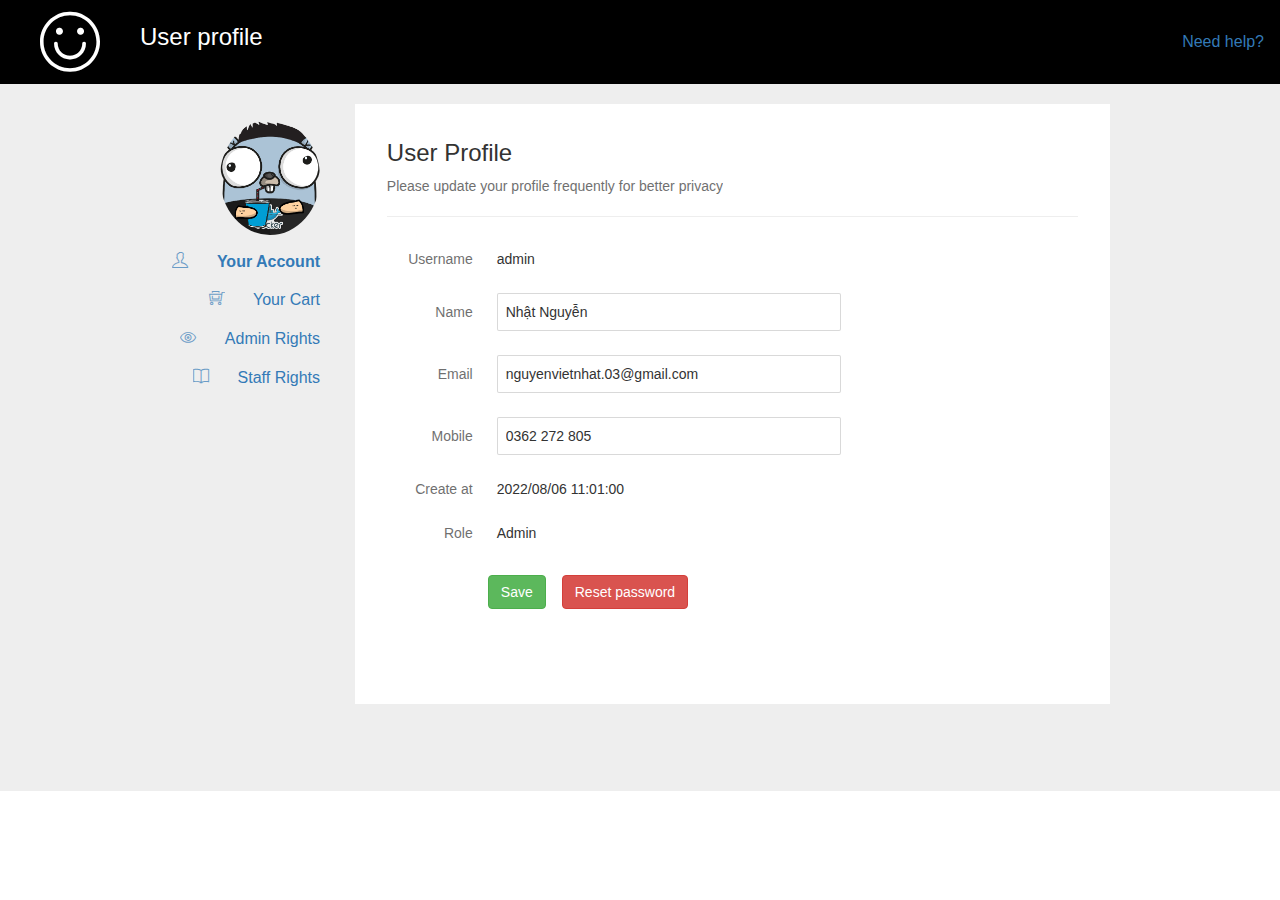
<file: profile.html>
<!DOCTYPE html>
<html>
    <head>
        <title> User Profile </title>
        <meta charset="utf-8">
        <meta name="viewport" content="width=device-width, initial-scale=1">
        <link rel="stylesheet" href="./assets/fonts/themify-icons/themify-icons.css">
        <link rel="stylesheet" href="https://stackpath.bootstrapcdn.com/bootstrap/4.5.2/css/bootstrap.min.css">
        <link rel="stylesheet" href="./assets/css/profile.css">
        <link rel="stylesheet" href="https://maxcdn.bootstrapcdn.com/bootstrap/3.4.1/css/bootstrap.min.css">
    </head>

    <body>
        <div id="header">
            <i class="ti-face-smile logo"></i>
            <p class="register-line"> User profile </p>
            <a href="#" class="need-help">Need help?</a>
        </div>

        <div id="content">
            <div id="side-bar">
                <div class="row">
                    <img src="./assets/img/temp_avatar/avatar.png" alt="avatar" class="img-circle avatar-img">
                </div>

                <div class="row">
                    <a href="profile.php">
                        <b>
                            <i class="ti-user left"></i>
                            Your Account
                        </b>
                    </a>
                </div>

                <div class="row">
                    <a href="cart.php">
                        <i class="ti-shopping-cart-full left"></i>
                        Your Cart
                    </a>
                </div>

                <div class="row">
                    <a href="admin/admin.php">
                        <i class="ti-eye left"></i>
                        Admin Rights
                    </a>
                </div>

                <div class="row">
                    <a href="staff/staff.php">
                        <i class="ti-book left"></i>
                        Staff Rights
                    </a>
                </div>
            </div>

            <div id="container">
                <h3>User Profile</h3>
                <p style="opacity: 0.7;">Please update your profile frequently for better privacy</p>
                <hr>

                <div class="">
                    <form action="profile.php" method="post" style="margin-top: 32px">
                        <div class="username row"> 
                            <div class="left">Username</div>
                            <div class="right">admin</div>
                        </div>
    
                        <!-- Hidden username used for update db -->
                        <input type="text" class="hidden" value="admin" id="username"/>
                        <!--  -->
                        
                        <div class="user_name row">
                            <div class="left">Name</div>
                            <input class="right" type="text" name="name" id="name" value="Nhật Nguyễn" placeholder="Enter your name" required />
                        </div>
    
                        <div class="user_email row">
                            <div class="left">Email</div>
                            <input class="right" type="email" name="email" id="email" value="nguyenvietnhat.03@gmail.com" placeholder="Enter your email" required />
                        </div>
    
                        <div class="user_phone row">
                            <div class="left">Mobile</div>
                            <input class="right" type="text" name="phone" id="phone" value="0362 272 805" placeholder="Enter your phone" required />
                        </div>
    
                        <div class="user_create_at row">
                            <div class="left">Create at</div>
                            <div class="right">2022/08/06 11:01:00</div>
                        </div>
    
                        <div class="user_role row" style="margin-bottom: 32px;">
                            <div class="left">Role</div>
                            <div class="right">Admin</div>
                        </div>
    
                        <div class="operations row">
                            <a href="user_update.php?username=admin" class="btn btn-success" style="margin:0 16px 0 84px">Save</a>
                            <a href="user_reset_password.php?username=admin" class="btn btn-danger">Reset password</a>
                        </div>
                    </form>
                </div>
            </div>
            <div class="clear"></div>
        </div>

        <div id="footer">

        </div>
    </body>
</html>
</file>
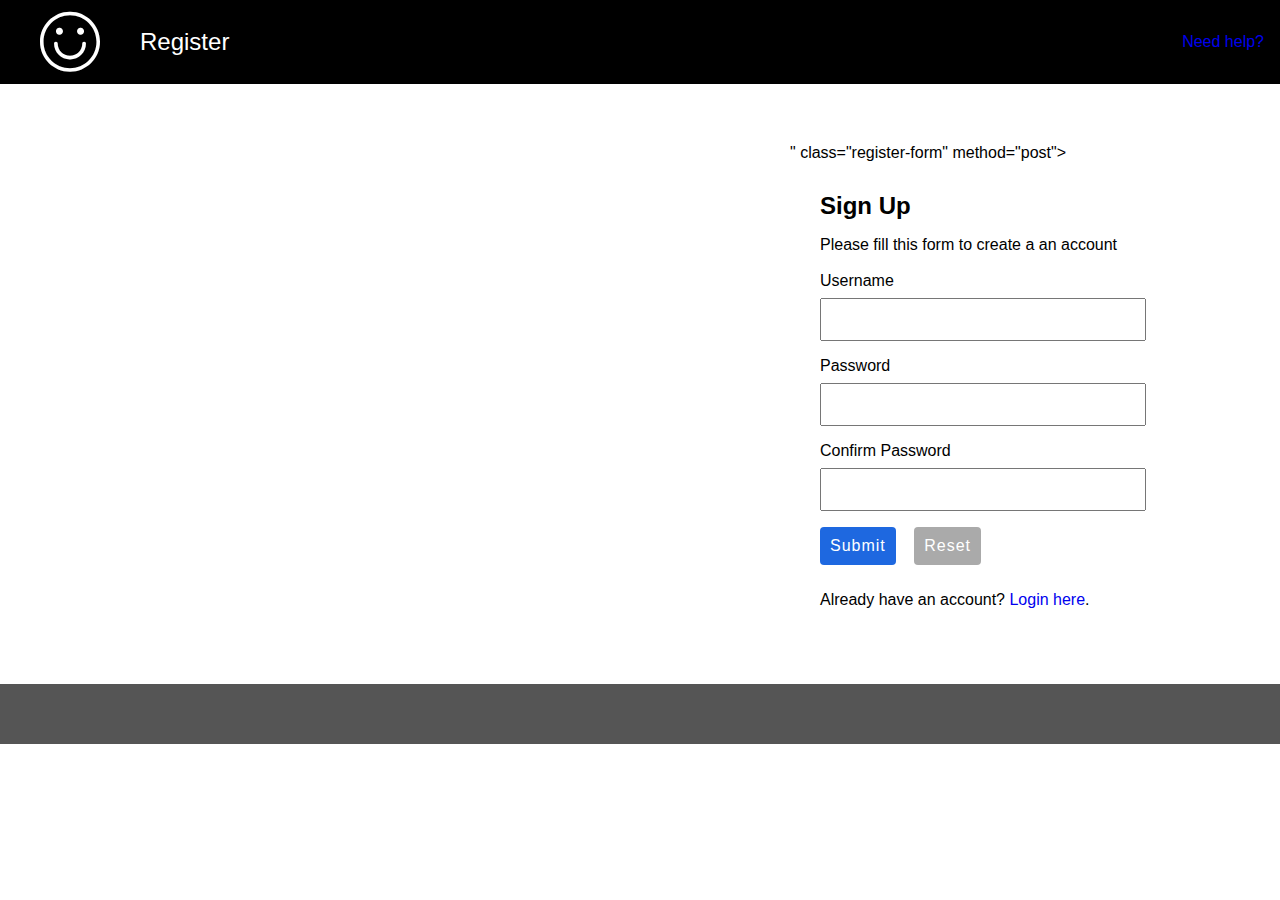
<file: register.html>
<!DOCTYPE html>
<html>
    <head>
        <title>Register</title> 
        <meta charset="utf-8">
        <link rel="stylesheet" href="./assets/css/register_style.css">
        <link rel="stylesheet" href="./assets/fonts/themify-icons/themify-icons.css">
    </head>

    <body>
        <div id="header">
            <i class="ti-face-smile logo"></i>
            <p class="register-line"> Register </p>
            <a href="#" class="need-help">Need help?</a>
        </div>

        <div id="content">
            <div class="register-wrap">
                <div class="register-content">
                    <form action="<?php echo htmlspecialchars($_SERVER["PHP_SELF"]); ?>" class="register-form" method="post">
                        <h2 class="sign-up"> Sign Up </h2>
                        <p class="require-text"> 
                            Please fill this form to create a an account 
                            <br>
                            <br>
                            Username
                        </p>
                        <input type="text" name="username" id="" required value=""/> 
                        <p> Password </p>
                        <input type="password" name="password" id="" required />
                        <p> Confirm Password </p>
                        <input type="password" name="confirm_password" required />
                        <button type="submit" class="submit-btn btn"> Submit </button>
                        <button type="reset" class="reset-btn btn"> Reset </button>
                        <p style="margin-bottom: 30px"> 
                            <br>
                            Already have an account? <a href="./login.php">Login here</a>.
                        </p>
                    </form>
                </div>
            </div>
        </div>

        <div id="footer">
            
        </div>
    </body>
</html>
</file>
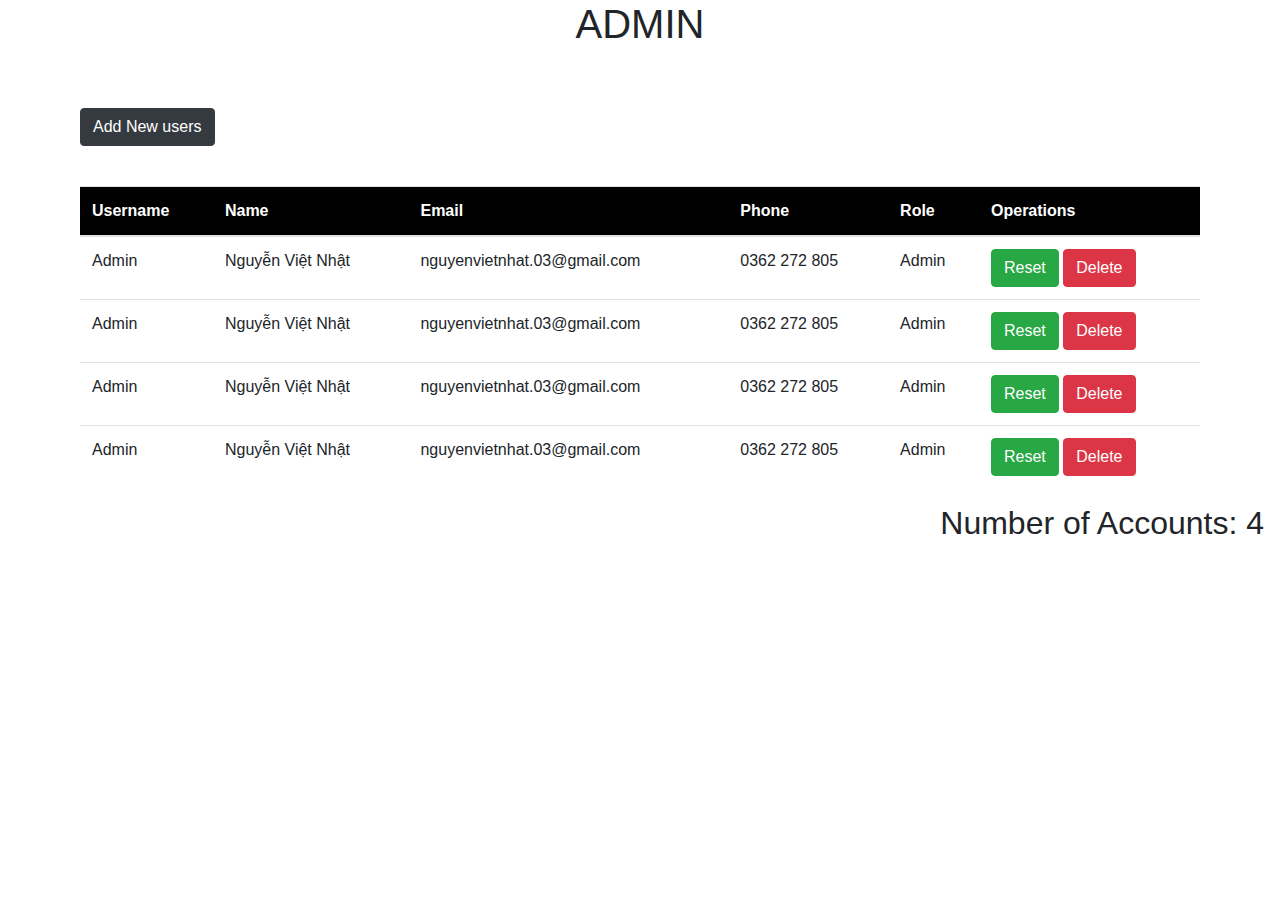
<file: admin/admin-page.html>
<!DOCTYPE html>
<html>
    <head>
        <title> Admin </title>
        <meta charset="utf-8">
        <meta name="viewport" content="width=device-width, initial-scale=1.0">
        <link rel="stylesheet" href="../assets/css/admin_style.css">
        <link rel="stylesheet" href="https://stackpath.bootstrapcdn.com/bootstrap/4.5.2/css/bootstrap.min.css">
    </head>

    <body>
        <header>
            <h1> ADMIN </h1>
        </header>

        <div id="main">
            <button type="button" class="add-user-btn btn btn-dark js-add-user-btn">
                Add New users 
            </button>

            <div class="account-table">
                <table class="table table-hover">
                    <thead style="background-color: black; color: white; font-style: bold;">
                        <tr>
                            <th>Username</th>
                            <th>Name</th>
                            <th>Email</th>
                            <th>Phone</th>
                            <th>Role</th>
                            <th>Operations</th>
                        </tr>
                    </thead>

                    <tbody>
                        <tr>
                            <td>Admin</td>
                            <td>Nguyễn Việt Nhật</td>
                            <td>nguyenvietnhat.03@gmail.com</td>
                            <td>0362 272 805</td>
                            <td>Admin</td>
                            <td>
                                <button:button class="btn btn-success">Reset</button:button>
                                <button:button class="btn btn-danger">Delete</button:button>
                            </td>
                        </tr>

                        <tr>
                            <td>Admin</td>
                            <td>Nguyễn Việt Nhật</td>
                            <td>nguyenvietnhat.03@gmail.com</td>
                            <td>0362 272 805</td>
                            <td>Admin</td>
                            <td>
                                <button:button class="btn btn-success">Reset</button:button>
                                <button:button class="btn btn-danger">Delete</button:button>
                            </td>
                        </tr>

                        <tr>
                            <td>Admin</td>
                            <td>Nguyễn Việt Nhật</td>
                            <td>nguyenvietnhat.03@gmail.com</td>
                            <td>0362 272 805</td>
                            <td>Admin</td>
                            <td>
                                <button:button class="btn btn-success">Reset</button:button>
                                <button:button class="btn btn-danger">Delete</button:button>
                            </td>
                        </tr>

                        <tr>
                            <td>Admin</td>
                            <td>Nguyễn Việt Nhật</td>
                            <td>nguyenvietnhat.03@gmail.com</td>
                            <td>0362 272 805</td>
                            <td>Admin</td>
                            <td>
                                <button:button class="btn btn-success">Reset</button:button>
                                <button:button class="btn btn-danger">Delete</button:button>
                            </td>
                        </tr>
                    </tbody>
                </table>
            </div>
        </div>

        <div id="footer">
            <h2> Number of Accounts: 4 </h2>
        </div>

        <!-- <div class="modal js-modal"> -->
            <div class="new-user-modal overlay js-new-user-modal">
                <div class="container js-modal-container">
                    <div class="header">
                        <h3>New User</h3>
                    </div>

                    <form action="admin.php" method="post">
                        <div class="form-group">
                            <label for="username">Username:</label>
                            <input type="text" class="form-control" name="username" id="username" placeholder="Enter name" required />
                        </div>

                        <div class="form-group">
                            <label for="email">Email:</label>
                            <input type="email" class="form-control" name="email" id="email" placeholder="Enter email" />
                        </div>

                        <div class="form-group">
                            <label for="phone">Phone:</label>
                            <input type="text" class="form-control" name="phone" id="phone" placeholder="Enter phone" />
                        </div>

                        <div class="form-group">
                            <label for="role">Role:</label>
                            <select name="role" id="role" required >
                                <option value="Staff">Staff</option>
                                <option value="Admin">Admin</option>
                                <option value="User">User</option>
                            </select>
                        </div>

                        <input type="reset" name="closeBtn" value="Close" class="close-btn btn btn-danger js-modal-operations-btn" style="float:right; margin-left: 8px;" />    
                        <input type="submit" name="createBtn" value="Create" class="create-btn btn btn-primary js-modal-operations-btn" style="float:right; " />    
                    </form>
                </div>
            </div>
        <!-- </div> -->
    </body>

    <script>
        const addUserBtn = document.querySelector(".add-user-btn");
        const newUserModal = document.querySelector(".js-new-user-modal");
        const modalOperationsBtn = document.querySelectorAll(".js-modal-operations-btn");
        const modalContainer = document.querySelector('.js-modal-container');

        addUserBtn.addEventListener('click', function () {
            newUserModal.classList.add("open");
        })

        function hideNewUserModal() {
            newUserModal.classList.remove("open");
        }
        for (const modalOperationBtn of modalOperationsBtn)
            modalOperationBtn.addEventListener('click', hideNewUserModal)
        
        newUserModal.addEventListener('click', hideNewUserModal);
        modalContainer.addEventListener('click', function (event) { event.stopPropagation() });
    </script>
</html>
</file>
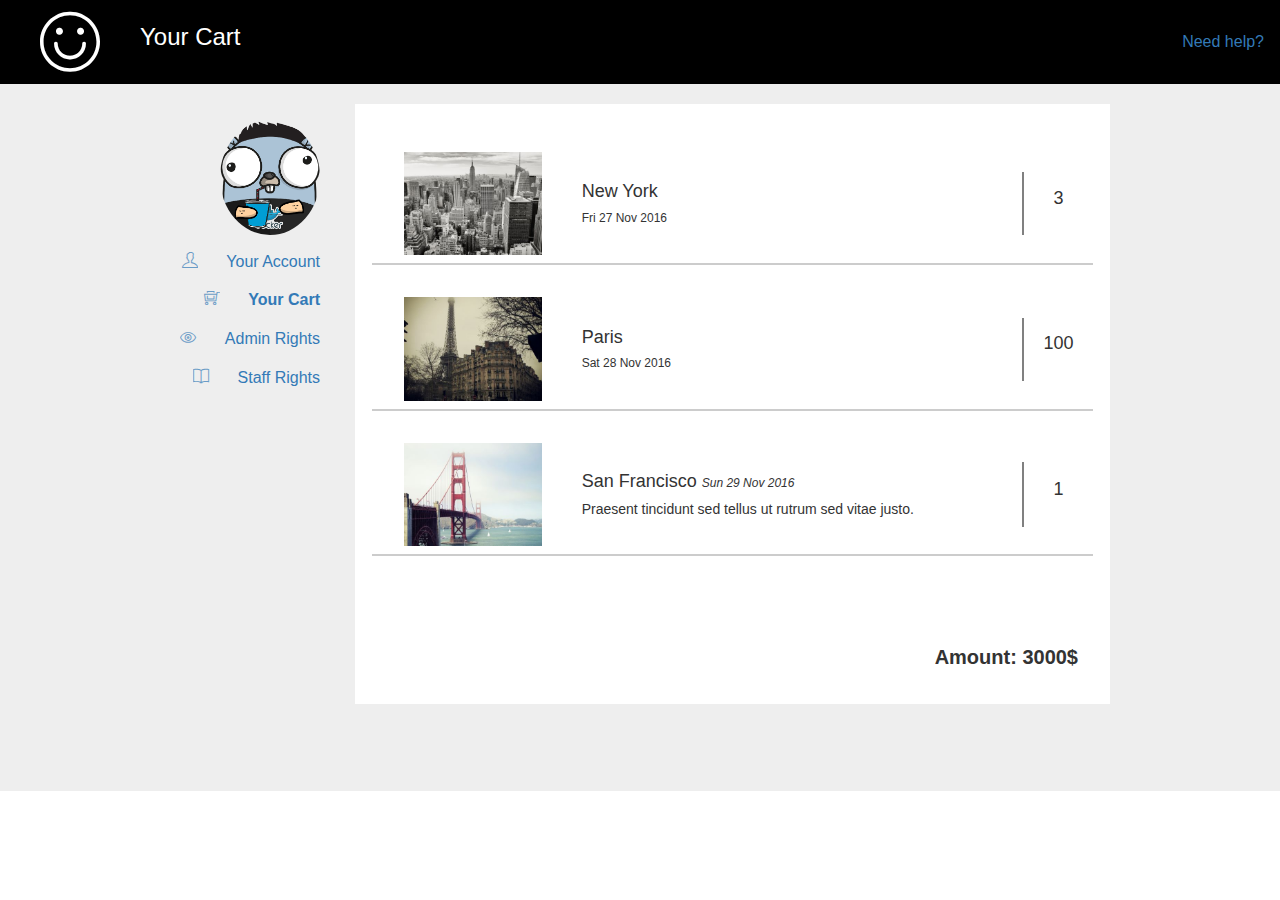
<file: user/your-cart.html>
<!DOCTYPE html>
<html>
    <head>
        <title> Your Cart </title>
        <meta charset="utf-8">
        <meta name="viewport" content="width=device-width, initial-scale=1">
        <link rel="stylesheet" href="../assets/fonts/themify-icons/themify-icons.css">
        <link rel="stylesheet" href="https://stackpath.bootstrapcdn.com/bootstrap/4.5.2/css/bootstrap.min.css">
        <link rel="stylesheet" href="../assets/css/cart.css">
        <link rel="stylesheet" href="https://maxcdn.bootstrapcdn.com/bootstrap/3.4.1/css/bootstrap.min.css">
    </head>

    <body>
        <div id="header">
            <i class="ti-face-smile logo"></i>
            <p class="register-line">Your Cart</p>
            <a href="#" class="need-help">Need help?</a>
        </div>

        <div id="content">
            <div id="side-bar">
                <div class="row">
                    <img src="../assets/img/temp_avatar/avatar.png" alt="avatar" class="img-circle avatar-img">
                </div>

                <div class="row">
                    <a href="profile.php">
                        <i class="ti-user left"></i>
                        Your Account
                    </a>
                </div>

                <div class="row">
                    <a href="cart.php">
                        <b>
                            <i class="ti-shopping-cart-full left"></i>
                            Your Cart
                        </b>
                    </a>
                </div>

                <div class="row">
                    <a href="admin/admin.php">
                        <i class="ti-eye left"></i>
                        Admin Rights
                    </a>
                </div>

                <div class="row">
                    <a href="staff/staff.php">
                        <i class="ti-book left"></i>
                        Staff Rights
                    </a>
                </div>
            </div>

            <div id="container">
                <div class="goods row">
                    <img src="../assets/img/places/newyork.jpg" alt="" class="goods-img">
                    <div class="caption">
                        <h4>New York</h4>
                        <h6>Fri 27 Nov 2016</h6>
                    </div>
                    <div class="quantity">
                        <p>3</p>
                    </div>
                </div>

                <div class="goods row">
                    <img src="../assets/img/places/paris.jpg" alt="" class="goods-img">
                    <div class="caption">
                        <h4>Paris</h4>
                        <h6>Sat 28 Nov 2016</h6>
                    </div>
                    <div class="quantity">
                        <p>100</p>
                    </div>
                </div>
            
                <div class="goods row">
                    <img src="../assets/img/places/sanfran.jpg" alt="" class="goods-img">
                    <div class="caption">
                        <h4>San Francisco <i class="h6">Sun 29 Nov 2016</i> </h4>
                        <h5>Praesent tincidunt sed tellus ut rutrum sed vitae justo.</h5>
                    </div>
                    <div class="quantity">
                        <p>1</p>
                    </div>
                </div>

                <div class="amount">
                    <b>Amount: 3000$</b>
                </div>
            </div>

            <div class="clear"></div>
        </div>


        <div id="footer">

        </div>
    </body>
</html>
</file>
<file: assets/css/style.css>
* {
    padding: 0;
    margin: 0;
    box-sizing: border-box;
}

html {
    font-family: Helvetica, Arial, sans-serif;
    scroll-behavior: smooth;
}

.text-white {
    color: #fff !important;
}

.clear {
    clear: both;
}

.hidden {
    display: none !important;
}

#main {
    min-height: 2000px;
}

#header {
    top: 0;
    left: 0;
    right: 0;
    position: fixed;
    height: 46px;
    background-color: #000 !important;
    z-index: 1;
    /* overflow: hidden; */
}

#slider {
    margin-top: 46px;
    padding-top: 50%;
    background: url('../img/slider1.jpg') top center / cover no-repeat;
    position: relative;
}

#content .content-section {
    width: 800px;
    max-width: 100%;
    margin-left: auto;
    margin-right: auto;
    padding: 64px 0;
}

#content .content-section .section-heading,
#content .content-section .section-sub-heading{
    text-align: center;
}

#content .section-heading {
    font-size: 30px;
    font-weight: 400;
    letter-spacing: 4px;
}

#content .section-sub-heading {
    font-size: 15px;
    margin: 15px 0;
    font-style: italic;
    opacity: 0.6;
}

#content .about {
    text-align: justify;
    margin: 15px;
    line-height: 1.6;
}

#content .member-item {
    float: left;
    width: 33.33333%;
    text-align: center;
}

#content .member-name {
    font-size: 15px;
}

#content .member-img {
    margin: 15px;
    width: 152px;
    /* text-align: center; */
    border-radius: 4px;
}

#content .members-list {
    margin: 32px 0;
    /* overflow: hidden; */
}

.tour-section {
    background-color: #000;
    padding-bottom: 48px;
    /* width: 100%; */
}

.tickets-list {
    background-color: #fff;
    margin-top: 40px;
}

.tickets-list li {
    font-size: 15px;
    padding: 11px 16px;
    border-bottom: 1px solid #ddd;
    color: #757575;
    list-style-type: none;
}

.tickets-list .sold-out {
    background-color: #f44336;
    color: #fff;
    padding: 4px 4px;
    margin-left: 16px;
}

.tickets-list .quantity {
    float: right;
    width: 24px;
    height: 22px;
    color: #fff;
    background-color: #000;
    text-align: center;
    line-height: 24px;
    border-radius: 50%;
    margin-top: -2px;
}

/* places list */
.places-list {
    margin-top: 32px;
    margin-left: -8px;
    margin-right: -8px;
}

.place-item {
    float: left;
    width: 33.3333%;
    padding: 0 8px;
}

.place-img {
    width: 100%;
    display: block;
}

.place-img:hover {
    opacity: 0.7;
}

.place-content {
    background-color: #fff;
    padding: 16px;
    font-size: 15px;
    line-height: 1.6;
}

.place-heading {
    font-size: 15px;
    font-weight: 600;
}

.place-time {
    margin: 15px 0;
    color: #757575;
}

.place-description {
    margin: 15px 0;
}

.buy-button {
    font-size: 16px;
    border: none;
    background-color: #000;
    color: #fff;
    padding: 8px 12px;
}

.buy-button:hover {
    cursor: pointer;
    background-color: #ccc;
    color: #000;
}

.content-section .contact-information {
    font-size: 18px;
    float: left;
    width: 50%;
}

.content-section .contact-information i {
    padding-right: 16px;
    /* color: #000; */
}

.content-section .contact-information p {
    margin-bottom: 4px;
}

.content-section .contact-content {
    margin-top: 46px;
    margin-bottom: calc(64px + 32px);
} 

.content-section .user-info {
    width: 50%;
    float: right;
}

.content-section .user-info input {
    width: 49%;
    border: 1px solid #ccc;
    padding: 8px;
    font-size: 16px;
}

.user-info input.contact-name {
    float: left;
}

.user-info input.contact-email {
    float: right;
}

.content-section .user-info .contact-message {
    width: 100%;
    margin-top: 8px;
}

.content-section .user-info .send-button {
    float: right;
    margin-top: 16px;
    padding: 8px 16px;
    color: #fff;
    background-color: #000;
    font-size: 16px;
    border: none;
}

.content-section .user-info .send-button:hover {
    color: #000;
    background-color: #ccc;
    cursor: pointer;
}

#footer .banner {
    width: 100%;
}

.footer-ending {
    line-height: 24px;
    text-align: center;
    padding: 64px 16px;
}

.footer-ending i {
    opacity: 0.6;
    font-size: 22px;
}

.powered-section {
    margin: 15px;
    color: #000;
    opacity: 0.7;
}

.powered-section a {
    color: #000;
    /* opacity: 0.7; */
}

#nav {
    display: inline-block;
}

#nav li a {
    text-decoration: none;
    color: white;
    line-height: 46px;
    padding: 0 24px;
}

#nav .subnav a{
    display: block;
    color: black;
    line-height: 38px;
    padding-left: 16px;
}

#nav > li {
    display: inline-block;
    text-transform: uppercase;
    position: relative;
}

#nav .subnav {
    display: none;
    list-style-type: none;
    position: absolute;
    top: 100%;
    left: 0;
    color: #000;
    background-color: #fff;
    box-shadow: 0 0 10px rgba(0, 0, 0, 0.3);
    text-transform: capitalize;
    min-width: 160px;
}

#nav li:hover > a {
    display: block;
    color: #000;
    background-color: #ccc;
}
 
#nav li:hover .subnav {
    display: block;
}

#nav .nav-arrow-down {
    font-size: 12px;
}

#header .mobile-menu-btn .menu-icon,
#header .search-button .search-icon {
    line-height: 46px;
    padding: 0 21px;
}

#header .user-profile-button {
    float: right;
    padding: 0 21px;
    position: relative;
}

#header .user-profile-button:hover,
#header .user-profile-button:hover .sub-nav {
    display: block;
    cursor: pointer;
}

#header .sub-nav a:hover {
    background-color: rgba(238, 238, 238, 0.7);
    color: rgb(40, 239, 40);
}

#header .user-profile-button .sub-nav {
    position: absolute;
    left: -100%; 
    right: 0;
    background-color: #fff;
    list-style-type: none;

    display: none;
    color: black;
    line-height: 38px;
}

#header .sub-nav a {
    display: block;
    color: black;
    line-height: 38px;
    padding-left: 16px;
    text-decoration: none;
}

#header .user-profile-button a {
    text-decoration: none;
}

#header .user-profile-button:hover {
    background-color: rgb(255, 68, 0);
}

#header .user-profile-button i {
    line-height: 46px;
    font-size: 20px;
}

#header a.user-profile:hover {
    background-color: rgb(255, 68, 0);
}

#header .user-btn {
    display: flex;
    float: right;
}

#header .mobile-menu-btn:hover,
#header .search-button:hover {
    background-color: rgb(255, 68, 0);
    cursor: pointer;
}

#header .mobile-menu-btn,
#header .search-button {
    color: #fff;
    font-size: 20px;
    float: right;
}

#slider .text-content {
    position: absolute;
    color: white;

    transform: translateX(-50%);
    left: 50%;
    text-align: center;
    bottom: 46px;
}

#slider .text-heading {
    font-weight: 500;
    font-size: 24px;
}

#slider .text-description {
    font-size: 15px;
    margin-top: 25px;
}

.modal {
    position: fixed;
    top: 0;
    left: 0; 
    bottom: 0;
    right: 0;
    background-color: rgba(0, 0, 0, 0.3);
    /* display: flex; */    
    align-items: center;
    justify-content: center;
    display: none;
}

.modal-container {
    background: #fff;
    width: 75%;
    min-height: 200px;
    position: relative;

    animation: modalFadeIn ease 0.45s;
}

.modal-close {
    position: absolute;
    top: 0;
    right: 0;
    padding: 16px;
    color: #fff;
    font-size: 14px;
}

.modal-close:hover {
    cursor: pointer;
    color: #000;
    background-color: #ccc;
}
 
.modal-header {
    color: #fff;
    background-color: #009688;
    font-size: 30px;
    font-weight: 500;
    text-align: center;
    padding: 42px 0;
    letter-spacing: 4px;
} 

.modal-header .ti-bag {
    margin-right:4px;
}

.modal-label {
    display: block;
}

.modal-body {
    padding: 0px 16px;
}

.modal-body .modal-label {
    margin: 15px 0px;   
}

.modal-body .modal-input {
    padding: 8px;
    border: 1px solid #ccc;
    width: 100%;
    font-size: 16px;
}

.modal-container #buy-tickets {
    width: 100%;
    margin: 16px 0;
    padding: 16px;
    border: none;
    background-color: #009688;
    color: #fff;
    text-transform: uppercase;
    font-size: 16px;
}

.modal-container #buy-tickets:hover {
    cursor: pointer;
    color: #000;
    background-color: #ccc;
}

.modal-container #buy-tickets .ti-check {
    font-weight: 700;
}

.modal-help {
    float: right;
    padding: 16px;
    margin-bottom: 16px;
}

.modal-help a {
    color: rgb(72, 72, 255);
}

.open {
    display: flex !important;
}

@keyframes modalFadeIn {
    from {
        opacity: 0;
        transform: translateY(-150px);
    }
    to {
        opacity: 1;
        transform: translateY(0);
    }
}

.footer-ending i:hover {
    opacity: 0.4;
    cursor: pointer;
}
</file>
<file: assets/css/responsive.css>
/* PC */
@media (min-width: 1024px) {
    .mobile-menu-btn {
        display: none;
    }
}

/* Tablet */
@media (min-width: 740px) and (max-width: 1023px) {
    
}

/* Mobile */
@media (max-width: 739px) {
    #nav > li {
        display: block;
    }
}
</file>
<file: assets/fonts/themify-icons/themify-icons.css>
@font-face {
	font-family: 'themify';
	src:url('fonts/themify.eot?-fvbane');
	src:url('fonts/themify.eot?#iefix-fvbane') format('embedded-opentype'),
		url('fonts/themify.woff?-fvbane') format('woff'),
		url('fonts/themify.ttf?-fvbane') format('truetype'),
		url('fonts/themify.svg?-fvbane#themify') format('svg');
	font-weight: normal;
	font-style: normal;
}

[class^="ti-"], [class*=" ti-"] {
	font-family: 'themify';
	speak: none;
	font-style: normal;
	font-weight: normal;
	font-variant: normal;
	text-transform: none;
	line-height: 1;

	/* Better Font Rendering =========== */
	-webkit-font-smoothing: antialiased;
	-moz-osx-font-smoothing: grayscale;
}

.ti-wand:before {
	content: "\e600";
}
.ti-volume:before {
	content: "\e601";
}
.ti-user:before {
	content: "\e602";
}
.ti-unlock:before {
	content: "\e603";
}
.ti-unlink:before {
	content: "\e604";
}
.ti-trash:before {
	content: "\e605";
}
.ti-thought:before {
	content: "\e606";
}
.ti-target:before {
	content: "\e607";
}
.ti-tag:before {
	content: "\e608";
}
.ti-tablet:before {
	content: "\e609";
}
.ti-star:before {
	content: "\e60a";
}
.ti-spray:before {
	content: "\e60b";
}
.ti-signal:before {
	content: "\e60c";
}
.ti-shopping-cart:before {
	content: "\e60d";
}
.ti-shopping-cart-full:before {
	content: "\e60e";
}
.ti-settings:before {
	content: "\e60f";
}
.ti-search:before {
	content: "\e610";
}
.ti-zoom-in:before {
	content: "\e611";
}
.ti-zoom-out:before {
	content: "\e612";
}
.ti-cut:before {
	content: "\e613";
}
.ti-ruler:before {
	content: "\e614";
}
.ti-ruler-pencil:before {
	content: "\e615";
}
.ti-ruler-alt:before {
	content: "\e616";
}
.ti-bookmark:before {
	content: "\e617";
}
.ti-bookmark-alt:before {
	content: "\e618";
}
.ti-reload:before {
	content: "\e619";
}
.ti-plus:before {
	content: "\e61a";
}
.ti-pin:before {
	content: "\e61b";
}
.ti-pencil:before {
	content: "\e61c";
}
.ti-pencil-alt:before {
	content: "\e61d";
}
.ti-paint-roller:before {
	content: "\e61e";
}
.ti-paint-bucket:before {
	content: "\e61f";
}
.ti-na:before {
	content: "\e620";
}
.ti-mobile:before {
	content: "\e621";
}
.ti-minus:before {
	content: "\e622";
}
.ti-medall:before {
	content: "\e623";
}
.ti-medall-alt:before {
	content: "\e624";
}
.ti-marker:before {
	content: "\e625";
}
.ti-marker-alt:before {
	content: "\e626";
}
.ti-arrow-up:before {
	content: "\e627";
}
.ti-arrow-right:before {
	content: "\e628";
}
.ti-arrow-left:before {
	content: "\e629";
}
.ti-arrow-down:before {
	content: "\e62a";
}
.ti-lock:before {
	content: "\e62b";
}
.ti-location-arrow:before {
	content: "\e62c";
}
.ti-link:before {
	content: "\e62d";
}
.ti-layout:before {
	content: "\e62e";
}
.ti-layers:before {
	content: "\e62f";
}
.ti-layers-alt:before {
	content: "\e630";
}
.ti-key:before {
	content: "\e631";
}
.ti-import:before {
	content: "\e632";
}
.ti-image:before {
	content: "\e633";
}
.ti-heart:before {
	content: "\e634";
}
.ti-heart-broken:before {
	content: "\e635";
}
.ti-hand-stop:before {
	content: "\e636";
}
.ti-hand-open:before {
	content: "\e637";
}
.ti-hand-drag:before {
	content: "\e638";
}
.ti-folder:before {
	content: "\e639";
}
.ti-flag:before {
	content: "\e63a";
}
.ti-flag-alt:before {
	content: "\e63b";
}
.ti-flag-alt-2:before {
	content: "\e63c";
}
.ti-eye:before {
	content: "\e63d";
}
.ti-export:before {
	content: "\e63e";
}
.ti-exchange-vertical:before {
	content: "\e63f";
}
.ti-desktop:before {
	content: "\e640";
}
.ti-cup:before {
	content: "\e641";
}
.ti-crown:before {
	content: "\e642";
}
.ti-comments:before {
	content: "\e643";
}
.ti-comment:before {
	content: "\e644";
}
.ti-comment-alt:before {
	content: "\e645";
}
.ti-close:before {
	content: "\e646";
}
.ti-clip:before {
	content: "\e647";
}
.ti-angle-up:before {
	content: "\e648";
}
.ti-angle-right:before {
	content: "\e649";
}
.ti-angle-left:before {
	content: "\e64a";
}
.ti-angle-down:before {
	content: "\e64b";
}
.ti-check:before {
	content: "\e64c";
}
.ti-check-box:before {
	content: "\e64d";
}
.ti-camera:before {
	content: "\e64e";
}
.ti-announcement:before {
	content: "\e64f";
}
.ti-brush:before {
	content: "\e650";
}
.ti-briefcase:before {
	content: "\e651";
}
.ti-bolt:before {
	content: "\e652";
}
.ti-bolt-alt:before {
	content: "\e653";
}
.ti-blackboard:before {
	content: "\e654";
}
.ti-bag:before {
	content: "\e655";
}
.ti-move:before {
	content: "\e656";
}
.ti-arrows-vertical:before {
	content: "\e657";
}
.ti-arrows-horizontal:before {
	content: "\e658";
}
.ti-fullscreen:before {
	content: "\e659";
}
.ti-arrow-top-right:before {
	content: "\e65a";
}
.ti-arrow-top-left:before {
	content: "\e65b";
}
.ti-arrow-circle-up:before {
	content: "\e65c";
}
.ti-arrow-circle-right:before {
	content: "\e65d";
}
.ti-arrow-circle-left:before {
	content: "\e65e";
}
.ti-arrow-circle-down:before {
	content: "\e65f";
}
.ti-angle-double-up:before {
	content: "\e660";
}
.ti-angle-double-right:before {
	content: "\e661";
}
.ti-angle-double-left:before {
	content: "\e662";
}
.ti-angle-double-down:before {
	content: "\e663";
}
.ti-zip:before {
	content: "\e664";
}
.ti-world:before {
	content: "\e665";
}
.ti-wheelchair:before {
	content: "\e666";
}
.ti-view-list:before {
	content: "\e667";
}
.ti-view-list-alt:before {
	content: "\e668";
}
.ti-view-grid:before {
	content: "\e669";
}
.ti-uppercase:before {
	content: "\e66a";
}
.ti-upload:before {
	content: "\e66b";
}
.ti-underline:before {
	content: "\e66c";
}
.ti-truck:before {
	content: "\e66d";
}
.ti-timer:before {
	content: "\e66e";
}
.ti-ticket:before {
	content: "\e66f";
}
.ti-thumb-up:before {
	content: "\e670";
}
.ti-thumb-down:before {
	content: "\e671";
}
.ti-text:before {
	content: "\e672";
}
.ti-stats-up:before {
	content: "\e673";
}
.ti-stats-down:before {
	content: "\e674";
}
.ti-split-v:before {
	content: "\e675";
}
.ti-split-h:before {
	content: "\e676";
}
.ti-smallcap:before {
	content: "\e677";
}
.ti-shine:before {
	content: "\e678";
}
.ti-shift-right:before {
	content: "\e679";
}
.ti-shift-left:before {
	content: "\e67a";
}
.ti-shield:before {
	content: "\e67b";
}
.ti-notepad:before {
	content: "\e67c";
}
.ti-server:before {
	content: "\e67d";
}
.ti-quote-right:before {
	content: "\e67e";
}
.ti-quote-left:before {
	content: "\e67f";
}
.ti-pulse:before {
	content: "\e680";
}
.ti-printer:before {
	content: "\e681";
}
.ti-power-off:before {
	content: "\e682";
}
.ti-plug:before {
	content: "\e683";
}
.ti-pie-chart:before {
	content: "\e684";
}
.ti-paragraph:before {
	content: "\e685";
}
.ti-panel:before {
	content: "\e686";
}
.ti-package:before {
	content: "\e687";
}
.ti-music:before {
	content: "\e688";
}
.ti-music-alt:before {
	content: "\e689";
}
.ti-mouse:before {
	content: "\e68a";
}
.ti-mouse-alt:before {
	content: "\e68b";
}
.ti-money:before {
	content: "\e68c";
}
.ti-microphone:before {
	content: "\e68d";
}
.ti-menu:before {
	content: "\e68e";
}
.ti-menu-alt:before {
	content: "\e68f";
}
.ti-map:before {
	content: "\e690";
}
.ti-map-alt:before {
	content: "\e691";
}
.ti-loop:before {
	content: "\e692";
}
.ti-location-pin:before {
	content: "\e693";
}
.ti-list:before {
	content: "\e694";
}
.ti-light-bulb:before {
	content: "\e695";
}
.ti-Italic:before {
	content: "\e696";
}
.ti-info:before {
	content: "\e697";
}
.ti-infinite:before {
	content: "\e698";
}
.ti-id-badge:before {
	content: "\e699";
}
.ti-hummer:before {
	content: "\e69a";
}
.ti-home:before {
	content: "\e69b";
}
.ti-help:before {
	content: "\e69c";
}
.ti-headphone:before {
	content: "\e69d";
}
.ti-harddrives:before {
	content: "\e69e";
}
.ti-harddrive:before {
	content: "\e69f";
}
.ti-gift:before {
	content: "\e6a0";
}
.ti-game:before {
	content: "\e6a1";
}
.ti-filter:before {
	content: "\e6a2";
}
.ti-files:before {
	content: "\e6a3";
}
.ti-file:before {
	content: "\e6a4";
}
.ti-eraser:before {
	content: "\e6a5";
}
.ti-envelope:before {
	content: "\e6a6";
}
.ti-download:before {
	content: "\e6a7";
}
.ti-direction:before {
	content: "\e6a8";
}
.ti-direction-alt:before {
	content: "\e6a9";
}
.ti-dashboard:before {
	content: "\e6aa";
}
.ti-control-stop:before {
	content: "\e6ab";
}
.ti-control-shuffle:before {
	content: "\e6ac";
}
.ti-control-play:before {
	content: "\e6ad";
}
.ti-control-pause:before {
	content: "\e6ae";
}
.ti-control-forward:before {
	content: "\e6af";
}
.ti-control-backward:before {
	content: "\e6b0";
}
.ti-cloud:before {
	content: "\e6b1";
}
.ti-cloud-up:before {
	content: "\e6b2";
}
.ti-cloud-down:before {
	content: "\e6b3";
}
.ti-clipboard:before {
	content: "\e6b4";
}
.ti-car:before {
	content: "\e6b5";
}
.ti-calendar:before {
	content: "\e6b6";
}
.ti-book:before {
	content: "\e6b7";
}
.ti-bell:before {
	content: "\e6b8";
}
.ti-basketball:before {
	content: "\e6b9";
}
.ti-bar-chart:before {
	content: "\e6ba";
}
.ti-bar-chart-alt:before {
	content: "\e6bb";
}
.ti-back-right:before {
	content: "\e6bc";
}
.ti-back-left:before {
	content: "\e6bd";
}
.ti-arrows-corner:before {
	content: "\e6be";
}
.ti-archive:before {
	content: "\e6bf";
}
.ti-anchor:before {
	content: "\e6c0";
}
.ti-align-right:before {
	content: "\e6c1";
}
.ti-align-left:before {
	content: "\e6c2";
}
.ti-align-justify:before {
	content: "\e6c3";
}
.ti-align-center:before {
	content: "\e6c4";
}
.ti-alert:before {
	content: "\e6c5";
}
.ti-alarm-clock:before {
	content: "\e6c6";
}
.ti-agenda:before {
	content: "\e6c7";
}
.ti-write:before {
	content: "\e6c8";
}
.ti-window:before {
	content: "\e6c9";
}
.ti-widgetized:before {
	content: "\e6ca";
}
.ti-widget:before {
	content: "\e6cb";
}
.ti-widget-alt:before {
	content: "\e6cc";
}
.ti-wallet:before {
	content: "\e6cd";
}
.ti-video-clapper:before {
	content: "\e6ce";
}
.ti-video-camera:before {
	content: "\e6cf";
}
.ti-vector:before {
	content: "\e6d0";
}
.ti-themify-logo:before {
	content: "\e6d1";
}
.ti-themify-favicon:before {
	content: "\e6d2";
}
.ti-themify-favicon-alt:before {
	content: "\e6d3";
}
.ti-support:before {
	content: "\e6d4";
}
.ti-stamp:before {
	content: "\e6d5";
}
.ti-split-v-alt:before {
	content: "\e6d6";
}
.ti-slice:before {
	content: "\e6d7";
}
.ti-shortcode:before {
	content: "\e6d8";
}
.ti-shift-right-alt:before {
	content: "\e6d9";
}
.ti-shift-left-alt:before {
	content: "\e6da";
}
.ti-ruler-alt-2:before {
	content: "\e6db";
}
.ti-receipt:before {
	content: "\e6dc";
}
.ti-pin2:before {
	content: "\e6dd";
}
.ti-pin-alt:before {
	content: "\e6de";
}
.ti-pencil-alt2:before {
	content: "\e6df";
}
.ti-palette:before {
	content: "\e6e0";
}
.ti-more:before {
	content: "\e6e1";
}
.ti-more-alt:before {
	content: "\e6e2";
}
.ti-microphone-alt:before {
	content: "\e6e3";
}
.ti-magnet:before {
	content: "\e6e4";
}
.ti-line-double:before {
	content: "\e6e5";
}
.ti-line-dotted:before {
	content: "\e6e6";
}
.ti-line-dashed:before {
	content: "\e6e7";
}
.ti-layout-width-full:before {
	content: "\e6e8";
}
.ti-layout-width-default:before {
	content: "\e6e9";
}
.ti-layout-width-default-alt:before {
	content: "\e6ea";
}
.ti-layout-tab:before {
	content: "\e6eb";
}
.ti-layout-tab-window:before {
	content: "\e6ec";
}
.ti-layout-tab-v:before {
	content: "\e6ed";
}
.ti-layout-tab-min:before {
	content: "\e6ee";
}
.ti-layout-slider:before {
	content: "\e6ef";
}
.ti-layout-slider-alt:before {
	content: "\e6f0";
}
.ti-layout-sidebar-right:before {
	content: "\e6f1";
}
.ti-layout-sidebar-none:before {
	content: "\e6f2";
}
.ti-layout-sidebar-left:before {
	content: "\e6f3";
}
.ti-layout-placeholder:before {
	content: "\e6f4";
}
.ti-layout-menu:before {
	content: "\e6f5";
}
.ti-layout-menu-v:before {
	content: "\e6f6";
}
.ti-layout-menu-separated:before {
	content: "\e6f7";
}
.ti-layout-menu-full:before {
	content: "\e6f8";
}
.ti-layout-media-right-alt:before {
	content: "\e6f9";
}
.ti-layout-media-right:before {
	content: "\e6fa";
}
.ti-layout-media-overlay:before {
	content: "\e6fb";
}
.ti-layout-media-overlay-alt:before {
	content: "\e6fc";
}
.ti-layout-media-overlay-alt-2:before {
	content: "\e6fd";
}
.ti-layout-media-left-alt:before {
	content: "\e6fe";
}
.ti-layout-media-left:before {
	content: "\e6ff";
}
.ti-layout-media-center-alt:before {
	content: "\e700";
}
.ti-layout-media-center:before {
	content: "\e701";
}
.ti-layout-list-thumb:before {
	content: "\e702";
}
.ti-layout-list-thumb-alt:before {
	content: "\e703";
}
.ti-layout-list-post:before {
	content: "\e704";
}
.ti-layout-list-large-image:before {
	content: "\e705";
}
.ti-layout-line-solid:before {
	content: "\e706";
}
.ti-layout-grid4:before {
	content: "\e707";
}
.ti-layout-grid3:before {
	content: "\e708";
}
.ti-layout-grid2:before {
	content: "\e709";
}
.ti-layout-grid2-thumb:before {
	content: "\e70a";
}
.ti-layout-cta-right:before {
	content: "\e70b";
}
.ti-layout-cta-left:before {
	content: "\e70c";
}
.ti-layout-cta-center:before {
	content: "\e70d";
}
.ti-layout-cta-btn-right:before {
	content: "\e70e";
}
.ti-layout-cta-btn-left:before {
	content: "\e70f";
}
.ti-layout-column4:before {
	content: "\e710";
}
.ti-layout-column3:before {
	content: "\e711";
}
.ti-layout-column2:before {
	content: "\e712";
}
.ti-layout-accordion-separated:before {
	content: "\e713";
}
.ti-layout-accordion-merged:before {
	content: "\e714";
}
.ti-layout-accordion-list:before {
	content: "\e715";
}
.ti-ink-pen:before {
	content: "\e716";
}
.ti-info-alt:before {
	content: "\e717";
}
.ti-help-alt:before {
	content: "\e718";
}
.ti-headphone-alt:before {
	content: "\e719";
}
.ti-hand-point-up:before {
	content: "\e71a";
}
.ti-hand-point-right:before {
	content: "\e71b";
}
.ti-hand-point-left:before {
	content: "\e71c";
}
.ti-hand-point-down:before {
	content: "\e71d";
}
.ti-gallery:before {
	content: "\e71e";
}
.ti-face-smile:before {
	content: "\e71f";
}
.ti-face-sad:before {
	content: "\e720";
}
.ti-credit-card:before {
	content: "\e721";
}
.ti-control-skip-forward:before {
	content: "\e722";
}
.ti-control-skip-backward:before {
	content: "\e723";
}
.ti-control-record:before {
	content: "\e724";
}
.ti-control-eject:before {
	content: "\e725";
}
.ti-comments-smiley:before {
	content: "\e726";
}
.ti-brush-alt:before {
	content: "\e727";
}
.ti-youtube:before {
	content: "\e728";
}
.ti-vimeo:before {
	content: "\e729";
}
.ti-twitter:before {
	content: "\e72a";
}
.ti-time:before {
	content: "\e72b";
}
.ti-tumblr:before {
	content: "\e72c";
}
.ti-skype:before {
	content: "\e72d";
}
.ti-share:before {
	content: "\e72e";
}
.ti-share-alt:before {
	content: "\e72f";
}
.ti-rocket:before {
	content: "\e730";
}
.ti-pinterest:before {
	content: "\e731";
}
.ti-new-window:before {
	content: "\e732";
}
.ti-microsoft:before {
	content: "\e733";
}
.ti-list-ol:before {
	content: "\e734";
}
.ti-linkedin:before {
	content: "\e735";
}
.ti-layout-sidebar-2:before {
	content: "\e736";
}
.ti-layout-grid4-alt:before {
	content: "\e737";
}
.ti-layout-grid3-alt:before {
	content: "\e738";
}
.ti-layout-grid2-alt:before {
	content: "\e739";
}
.ti-layout-column4-alt:before {
	content: "\e73a";
}
.ti-layout-column3-alt:before {
	content: "\e73b";
}
.ti-layout-column2-alt:before {
	content: "\e73c";
}
.ti-instagram:before {
	content: "\e73d";
}
.ti-google:before {
	content: "\e73e";
}
.ti-github:before {
	content: "\e73f";
}
.ti-flickr:before {
	content: "\e740";
}
.ti-facebook:before {
	content: "\e741";
}
.ti-dropbox:before {
	content: "\e742";
}
.ti-dribbble:before {
	content: "\e743";
}
.ti-apple:before {
	content: "\e744";
}
.ti-android:before {
	content: "\e745";
}
.ti-save:before {
	content: "\e746";
}
.ti-save-alt:before {
	content: "\e747";
}
.ti-yahoo:before {
	content: "\e748";
}
.ti-wordpress:before {
	content: "\e749";
}
.ti-vimeo-alt:before {
	content: "\e74a";
}
.ti-twitter-alt:before {
	content: "\e74b";
}
.ti-tumblr-alt:before {
	content: "\e74c";
}
.ti-trello:before {
	content: "\e74d";
}
.ti-stack-overflow:before {
	content: "\e74e";
}
.ti-soundcloud:before {
	content: "\e74f";
}
.ti-sharethis:before {
	content: "\e750";
}
.ti-sharethis-alt:before {
	content: "\e751";
}
.ti-reddit:before {
	content: "\e752";
}
.ti-pinterest-alt:before {
	content: "\e753";
}
.ti-microsoft-alt:before {
	content: "\e754";
}
.ti-linux:before {
	content: "\e755";
}
.ti-jsfiddle:before {
	content: "\e756";
}
.ti-joomla:before {
	content: "\e757";
}
.ti-html5:before {
	content: "\e758";
}
.ti-flickr-alt:before {
	content: "\e759";
}
.ti-email:before {
	content: "\e75a";
}
.ti-drupal:before {
	content: "\e75b";
}
.ti-dropbox-alt:before {
	content: "\e75c";
}
.ti-css3:before {
	content: "\e75d";
}
.ti-rss:before {
	content: "\e75e";
}
.ti-rss-alt:before {
	content: "\e75f";
}
</file>
<file: assets/fonts/themify-icons/demo-files/demo.css>
body {
	font: normal 1em/1.5em Arial, Helvetica, sans-serif;
	max-width: 90%;
	margin: 30px auto 0;
}
h1, h3 {
	font-weight: normal;
}
h3 {
	font-size: 1.4;
	text-transform: uppercase;
	letter-spacing: 1px;
}

.icon-section {
	margin: 0 0 3em;
	clear: both;
	overflow: hidden;
}
.icon-container {
	width: 240px; 
	padding: .7em 0;
	float: left; 
	position: relative;
	text-align: left;
}
.icon-container [class^="ti-"], 
.icon-container [class*=" ti-"] {
	color: #000;
	position: absolute;
	margin-top: 3px;
	transition: .3s;
}
.icon-container:hover [class^="ti-"],
.icon-container:hover [class*=" ti-"] {
	font-size: 2.2em;
	margin-top: -5px;
}
.icon-container:hover .icon-name {
	color: #000;
}
.icon-name {
	color: #aaa;
	margin-left: 35px;
	font-size: .8em;
	transition: .3s;
}
.icon-container:hover .icon-name {
	margin-left: 45px;
}
</file>
<file: assets/fonts/themify-icons/ie7/ie7.css>
.ti-wand {
	*zoom: expression(this.runtimeStyle['zoom'] = '1', this.innerHTML = '&#xe600;');
}
.ti-volume {
	*zoom: expression(this.runtimeStyle['zoom'] = '1', this.innerHTML = '&#xe601;');
}
.ti-user {
	*zoom: expression(this.runtimeStyle['zoom'] = '1', this.innerHTML = '&#xe602;');
}
.ti-unlock {
	*zoom: expression(this.runtimeStyle['zoom'] = '1', this.innerHTML = '&#xe603;');
}
.ti-unlink {
	*zoom: expression(this.runtimeStyle['zoom'] = '1', this.innerHTML = '&#xe604;');
}
.ti-trash {
	*zoom: expression(this.runtimeStyle['zoom'] = '1', this.innerHTML = '&#xe605;');
}
.ti-thought {
	*zoom: expression(this.runtimeStyle['zoom'] = '1', this.innerHTML = '&#xe606;');
}
.ti-target {
	*zoom: expression(this.runtimeStyle['zoom'] = '1', this.innerHTML = '&#xe607;');
}
.ti-tag {
	*zoom: expression(this.runtimeStyle['zoom'] = '1', this.innerHTML = '&#xe608;');
}
.ti-tablet {
	*zoom: expression(this.runtimeStyle['zoom'] = '1', this.innerHTML = '&#xe609;');
}
.ti-star {
	*zoom: expression(this.runtimeStyle['zoom'] = '1', this.innerHTML = '&#xe60a;');
}
.ti-spray {
	*zoom: expression(this.runtimeStyle['zoom'] = '1', this.innerHTML = '&#xe60b;');
}
.ti-signal {
	*zoom: expression(this.runtimeStyle['zoom'] = '1', this.innerHTML = '&#xe60c;');
}
.ti-shopping-cart {
	*zoom: expression(this.runtimeStyle['zoom'] = '1', this.innerHTML = '&#xe60d;');
}
.ti-shopping-cart-full {
	*zoom: expression(this.runtimeStyle['zoom'] = '1', this.innerHTML = '&#xe60e;');
}
.ti-settings {
	*zoom: expression(this.runtimeStyle['zoom'] = '1', this.innerHTML = '&#xe60f;');
}
.ti-search {
	*zoom: expression(this.runtimeStyle['zoom'] = '1', this.innerHTML = '&#xe610;');
}
.ti-zoom-in {
	*zoom: expression(this.runtimeStyle['zoom'] = '1', this.innerHTML = '&#xe611;');
}
.ti-zoom-out {
	*zoom: expression(this.runtimeStyle['zoom'] = '1', this.innerHTML = '&#xe612;');
}
.ti-cut {
	*zoom: expression(this.runtimeStyle['zoom'] = '1', this.innerHTML = '&#xe613;');
}
.ti-ruler {
	*zoom: expression(this.runtimeStyle['zoom'] = '1', this.innerHTML = '&#xe614;');
}
.ti-ruler-pencil {
	*zoom: expression(this.runtimeStyle['zoom'] = '1', this.innerHTML = '&#xe615;');
}
.ti-ruler-alt {
	*zoom: expression(this.runtimeStyle['zoom'] = '1', this.innerHTML = '&#xe616;');
}
.ti-bookmark {
	*zoom: expression(this.runtimeStyle['zoom'] = '1', this.innerHTML = '&#xe617;');
}
.ti-bookmark-alt {
	*zoom: expression(this.runtimeStyle['zoom'] = '1', this.innerHTML = '&#xe618;');
}
.ti-reload {
	*zoom: expression(this.runtimeStyle['zoom'] = '1', this.innerHTML = '&#xe619;');
}
.ti-plus {
	*zoom: expression(this.runtimeStyle['zoom'] = '1', this.innerHTML = '&#xe61a;');
}
.ti-pin {
	*zoom: expression(this.runtimeStyle['zoom'] = '1', this.innerHTML = '&#xe61b;');
}
.ti-pencil {
	*zoom: expression(this.runtimeStyle['zoom'] = '1', this.innerHTML = '&#xe61c;');
}
.ti-pencil-alt {
	*zoom: expression(this.runtimeStyle['zoom'] = '1', this.innerHTML = '&#xe61d;');
}
.ti-paint-roller {
	*zoom: expression(this.runtimeStyle['zoom'] = '1', this.innerHTML = '&#xe61e;');
}
.ti-paint-bucket {
	*zoom: expression(this.runtimeStyle['zoom'] = '1', this.innerHTML = '&#xe61f;');
}
.ti-na {
	*zoom: expression(this.runtimeStyle['zoom'] = '1', this.innerHTML = '&#xe620;');
}
.ti-mobile {
	*zoom: expression(this.runtimeStyle['zoom'] = '1', this.innerHTML = '&#xe621;');
}
.ti-minus {
	*zoom: expression(this.runtimeStyle['zoom'] = '1', this.innerHTML = '&#xe622;');
}
.ti-medall {
	*zoom: expression(this.runtimeStyle['zoom'] = '1', this.innerHTML = '&#xe623;');
}
.ti-medall-alt {
	*zoom: expression(this.runtimeStyle['zoom'] = '1', this.innerHTML = '&#xe624;');
}
.ti-marker {
	*zoom: expression(this.runtimeStyle['zoom'] = '1', this.innerHTML = '&#xe625;');
}
.ti-marker-alt {
	*zoom: expression(this.runtimeStyle['zoom'] = '1', this.innerHTML = '&#xe626;');
}
.ti-arrow-up {
	*zoom: expression(this.runtimeStyle['zoom'] = '1', this.innerHTML = '&#xe627;');
}
.ti-arrow-right {
	*zoom: expression(this.runtimeStyle['zoom'] = '1', this.innerHTML = '&#xe628;');
}
.ti-arrow-left {
	*zoom: expression(this.runtimeStyle['zoom'] = '1', this.innerHTML = '&#xe629;');
}
.ti-arrow-down {
	*zoom: expression(this.runtimeStyle['zoom'] = '1', this.innerHTML = '&#xe62a;');
}
.ti-lock {
	*zoom: expression(this.runtimeStyle['zoom'] = '1', this.innerHTML = '&#xe62b;');
}
.ti-location-arrow {
	*zoom: expression(this.runtimeStyle['zoom'] = '1', this.innerHTML = '&#xe62c;');
}
.ti-link {
	*zoom: expression(this.runtimeStyle['zoom'] = '1', this.innerHTML = '&#xe62d;');
}
.ti-layout {
	*zoom: expression(this.runtimeStyle['zoom'] = '1', this.innerHTML = '&#xe62e;');
}
.ti-layers {
	*zoom: expression(this.runtimeStyle['zoom'] = '1', this.innerHTML = '&#xe62f;');
}
.ti-layers-alt {
	*zoom: expression(this.runtimeStyle['zoom'] = '1', this.innerHTML = '&#xe630;');
}
.ti-key {
	*zoom: expression(this.runtimeStyle['zoom'] = '1', this.innerHTML = '&#xe631;');
}
.ti-import {
	*zoom: expression(this.runtimeStyle['zoom'] = '1', this.innerHTML = '&#xe632;');
}
.ti-image {
	*zoom: expression(this.runtimeStyle['zoom'] = '1', this.innerHTML = '&#xe633;');
}
.ti-heart {
	*zoom: expression(this.runtimeStyle['zoom'] = '1', this.innerHTML = '&#xe634;');
}
.ti-heart-broken {
	*zoom: expression(this.runtimeStyle['zoom'] = '1', this.innerHTML = '&#xe635;');
}
.ti-hand-stop {
	*zoom: expression(this.runtimeStyle['zoom'] = '1', this.innerHTML = '&#xe636;');
}
.ti-hand-open {
	*zoom: expression(this.runtimeStyle['zoom'] = '1', this.innerHTML = '&#xe637;');
}
.ti-hand-drag {
	*zoom: expression(this.runtimeStyle['zoom'] = '1', this.innerHTML = '&#xe638;');
}
.ti-folder {
	*zoom: expression(this.runtimeStyle['zoom'] = '1', this.innerHTML = '&#xe639;');
}
.ti-flag {
	*zoom: expression(this.runtimeStyle['zoom'] = '1', this.innerHTML = '&#xe63a;');
}
.ti-flag-alt {
	*zoom: expression(this.runtimeStyle['zoom'] = '1', this.innerHTML = '&#xe63b;');
}
.ti-flag-alt-2 {
	*zoom: expression(this.runtimeStyle['zoom'] = '1', this.innerHTML = '&#xe63c;');
}
.ti-eye {
	*zoom: expression(this.runtimeStyle['zoom'] = '1', this.innerHTML = '&#xe63d;');
}
.ti-export {
	*zoom: expression(this.runtimeStyle['zoom'] = '1', this.innerHTML = '&#xe63e;');
}
.ti-exchange-vertical {
	*zoom: expression(this.runtimeStyle['zoom'] = '1', this.innerHTML = '&#xe63f;');
}
.ti-desktop {
	*zoom: expression(this.runtimeStyle['zoom'] = '1', this.innerHTML = '&#xe640;');
}
.ti-cup {
	*zoom: expression(this.runtimeStyle['zoom'] = '1', this.innerHTML = '&#xe641;');
}
.ti-crown {
	*zoom: expression(this.runtimeStyle['zoom'] = '1', this.innerHTML = '&#xe642;');
}
.ti-comments {
	*zoom: expression(this.runtimeStyle['zoom'] = '1', this.innerHTML = '&#xe643;');
}
.ti-comment {
	*zoom: expression(this.runtimeStyle['zoom'] = '1', this.innerHTML = '&#xe644;');
}
.ti-comment-alt {
	*zoom: expression(this.runtimeStyle['zoom'] = '1', this.innerHTML = '&#xe645;');
}
.ti-close {
	*zoom: expression(this.runtimeStyle['zoom'] = '1', this.innerHTML = '&#xe646;');
}
.ti-clip {
	*zoom: expression(this.runtimeStyle['zoom'] = '1', this.innerHTML = '&#xe647;');
}
.ti-angle-up {
	*zoom: expression(this.runtimeStyle['zoom'] = '1', this.innerHTML = '&#xe648;');
}
.ti-angle-right {
	*zoom: expression(this.runtimeStyle['zoom'] = '1', this.innerHTML = '&#xe649;');
}
.ti-angle-left {
	*zoom: expression(this.runtimeStyle['zoom'] = '1', this.innerHTML = '&#xe64a;');
}
.ti-angle-down {
	*zoom: expression(this.runtimeStyle['zoom'] = '1', this.innerHTML = '&#xe64b;');
}
.ti-check {
	*zoom: expression(this.runtimeStyle['zoom'] = '1', this.innerHTML = '&#xe64c;');
}
.ti-check-box {
	*zoom: expression(this.runtimeStyle['zoom'] = '1', this.innerHTML = '&#xe64d;');
}
.ti-camera {
	*zoom: expression(this.runtimeStyle['zoom'] = '1', this.innerHTML = '&#xe64e;');
}
.ti-announcement {
	*zoom: expression(this.runtimeStyle['zoom'] = '1', this.innerHTML = '&#xe64f;');
}
.ti-brush {
	*zoom: expression(this.runtimeStyle['zoom'] = '1', this.innerHTML = '&#xe650;');
}
.ti-briefcase {
	*zoom: expression(this.runtimeStyle['zoom'] = '1', this.innerHTML = '&#xe651;');
}
.ti-bolt {
	*zoom: expression(this.runtimeStyle['zoom'] = '1', this.innerHTML = '&#xe652;');
}
.ti-bolt-alt {
	*zoom: expression(this.runtimeStyle['zoom'] = '1', this.innerHTML = '&#xe653;');
}
.ti-blackboard {
	*zoom: expression(this.runtimeStyle['zoom'] = '1', this.innerHTML = '&#xe654;');
}
.ti-bag {
	*zoom: expression(this.runtimeStyle['zoom'] = '1', this.innerHTML = '&#xe655;');
}
.ti-move {
	*zoom: expression(this.runtimeStyle['zoom'] = '1', this.innerHTML = '&#xe656;');
}
.ti-arrows-vertical {
	*zoom: expression(this.runtimeStyle['zoom'] = '1', this.innerHTML = '&#xe657;');
}
.ti-arrows-horizontal {
	*zoom: expression(this.runtimeStyle['zoom'] = '1', this.innerHTML = '&#xe658;');
}
.ti-fullscreen {
	*zoom: expression(this.runtimeStyle['zoom'] = '1', this.innerHTML = '&#xe659;');
}
.ti-arrow-top-right {
	*zoom: expression(this.runtimeStyle['zoom'] = '1', this.innerHTML = '&#xe65a;');
}
.ti-arrow-top-left {
	*zoom: expression(this.runtimeStyle['zoom'] = '1', this.innerHTML = '&#xe65b;');
}
.ti-arrow-circle-up {
	*zoom: expression(this.runtimeStyle['zoom'] = '1', this.innerHTML = '&#xe65c;');
}
.ti-arrow-circle-right {
	*zoom: expression(this.runtimeStyle['zoom'] = '1', this.innerHTML = '&#xe65d;');
}
.ti-arrow-circle-left {
	*zoom: expression(this.runtimeStyle['zoom'] = '1', this.innerHTML = '&#xe65e;');
}
.ti-arrow-circle-down {
	*zoom: expression(this.runtimeStyle['zoom'] = '1', this.innerHTML = '&#xe65f;');
}
.ti-angle-double-up {
	*zoom: expression(this.runtimeStyle['zoom'] = '1', this.innerHTML = '&#xe660;');
}
.ti-angle-double-right {
	*zoom: expression(this.runtimeStyle['zoom'] = '1', this.innerHTML = '&#xe661;');
}
.ti-angle-double-left {
	*zoom: expression(this.runtimeStyle['zoom'] = '1', this.innerHTML = '&#xe662;');
}
.ti-angle-double-down {
	*zoom: expression(this.runtimeStyle['zoom'] = '1', this.innerHTML = '&#xe663;');
}
.ti-zip {
	*zoom: expression(this.runtimeStyle['zoom'] = '1', this.innerHTML = '&#xe664;');
}
.ti-world {
	*zoom: expression(this.runtimeStyle['zoom'] = '1', this.innerHTML = '&#xe665;');
}
.ti-wheelchair {
	*zoom: expression(this.runtimeStyle['zoom'] = '1', this.innerHTML = '&#xe666;');
}
.ti-view-list {
	*zoom: expression(this.runtimeStyle['zoom'] = '1', this.innerHTML = '&#xe667;');
}
.ti-view-list-alt {
	*zoom: expression(this.runtimeStyle['zoom'] = '1', this.innerHTML = '&#xe668;');
}
.ti-view-grid {
	*zoom: expression(this.runtimeStyle['zoom'] = '1', this.innerHTML = '&#xe669;');
}
.ti-uppercase {
	*zoom: expression(this.runtimeStyle['zoom'] = '1', this.innerHTML = '&#xe66a;');
}
.ti-upload {
	*zoom: expression(this.runtimeStyle['zoom'] = '1', this.innerHTML = '&#xe66b;');
}
.ti-underline {
	*zoom: expression(this.runtimeStyle['zoom'] = '1', this.innerHTML = '&#xe66c;');
}
.ti-truck {
	*zoom: expression(this.runtimeStyle['zoom'] = '1', this.innerHTML = '&#xe66d;');
}
.ti-timer {
	*zoom: expression(this.runtimeStyle['zoom'] = '1', this.innerHTML = '&#xe66e;');
}
.ti-ticket {
	*zoom: expression(this.runtimeStyle['zoom'] = '1', this.innerHTML = '&#xe66f;');
}
.ti-thumb-up {
	*zoom: expression(this.runtimeStyle['zoom'] = '1', this.innerHTML = '&#xe670;');
}
.ti-thumb-down {
	*zoom: expression(this.runtimeStyle['zoom'] = '1', this.innerHTML = '&#xe671;');
}
.ti-text {
	*zoom: expression(this.runtimeStyle['zoom'] = '1', this.innerHTML = '&#xe672;');
}
.ti-stats-up {
	*zoom: expression(this.runtimeStyle['zoom'] = '1', this.innerHTML = '&#xe673;');
}
.ti-stats-down {
	*zoom: expression(this.runtimeStyle['zoom'] = '1', this.innerHTML = '&#xe674;');
}
.ti-split-v {
	*zoom: expression(this.runtimeStyle['zoom'] = '1', this.innerHTML = '&#xe675;');
}
.ti-split-h {
	*zoom: expression(this.runtimeStyle['zoom'] = '1', this.innerHTML = '&#xe676;');
}
.ti-smallcap {
	*zoom: expression(this.runtimeStyle['zoom'] = '1', this.innerHTML = '&#xe677;');
}
.ti-shine {
	*zoom: expression(this.runtimeStyle['zoom'] = '1', this.innerHTML = '&#xe678;');
}
.ti-shift-right {
	*zoom: expression(this.runtimeStyle['zoom'] = '1', this.innerHTML = '&#xe679;');
}
.ti-shift-left {
	*zoom: expression(this.runtimeStyle['zoom'] = '1', this.innerHTML = '&#xe67a;');
}
.ti-shield {
	*zoom: expression(this.runtimeStyle['zoom'] = '1', this.innerHTML = '&#xe67b;');
}
.ti-notepad {
	*zoom: expression(this.runtimeStyle['zoom'] = '1', this.innerHTML = '&#xe67c;');
}
.ti-server {
	*zoom: expression(this.runtimeStyle['zoom'] = '1', this.innerHTML = '&#xe67d;');
}
.ti-quote-right {
	*zoom: expression(this.runtimeStyle['zoom'] = '1', this.innerHTML = '&#xe67e;');
}
.ti-quote-left {
	*zoom: expression(this.runtimeStyle['zoom'] = '1', this.innerHTML = '&#xe67f;');
}
.ti-pulse {
	*zoom: expression(this.runtimeStyle['zoom'] = '1', this.innerHTML = '&#xe680;');
}
.ti-printer {
	*zoom: expression(this.runtimeStyle['zoom'] = '1', this.innerHTML = '&#xe681;');
}
.ti-power-off {
	*zoom: expression(this.runtimeStyle['zoom'] = '1', this.innerHTML = '&#xe682;');
}
.ti-plug {
	*zoom: expression(this.runtimeStyle['zoom'] = '1', this.innerHTML = '&#xe683;');
}
.ti-pie-chart {
	*zoom: expression(this.runtimeStyle['zoom'] = '1', this.innerHTML = '&#xe684;');
}
.ti-paragraph {
	*zoom: expression(this.runtimeStyle['zoom'] = '1', this.innerHTML = '&#xe685;');
}
.ti-panel {
	*zoom: expression(this.runtimeStyle['zoom'] = '1', this.innerHTML = '&#xe686;');
}
.ti-package {
	*zoom: expression(this.runtimeStyle['zoom'] = '1', this.innerHTML = '&#xe687;');
}
.ti-music {
	*zoom: expression(this.runtimeStyle['zoom'] = '1', this.innerHTML = '&#xe688;');
}
.ti-music-alt {
	*zoom: expression(this.runtimeStyle['zoom'] = '1', this.innerHTML = '&#xe689;');
}
.ti-mouse {
	*zoom: expression(this.runtimeStyle['zoom'] = '1', this.innerHTML = '&#xe68a;');
}
.ti-mouse-alt {
	*zoom: expression(this.runtimeStyle['zoom'] = '1', this.innerHTML = '&#xe68b;');
}
.ti-money {
	*zoom: expression(this.runtimeStyle['zoom'] = '1', this.innerHTML = '&#xe68c;');
}
.ti-microphone {
	*zoom: expression(this.runtimeStyle['zoom'] = '1', this.innerHTML = '&#xe68d;');
}
.ti-menu {
	*zoom: expression(this.runtimeStyle['zoom'] = '1', this.innerHTML = '&#xe68e;');
}
.ti-menu-alt {
	*zoom: expression(this.runtimeStyle['zoom'] = '1', this.innerHTML = '&#xe68f;');
}
.ti-map {
	*zoom: expression(this.runtimeStyle['zoom'] = '1', this.innerHTML = '&#xe690;');
}
.ti-map-alt {
	*zoom: expression(this.runtimeStyle['zoom'] = '1', this.innerHTML = '&#xe691;');
}
.ti-loop {
	*zoom: expression(this.runtimeStyle['zoom'] = '1', this.innerHTML = '&#xe692;');
}
.ti-location-pin {
	*zoom: expression(this.runtimeStyle['zoom'] = '1', this.innerHTML = '&#xe693;');
}
.ti-list {
	*zoom: expression(this.runtimeStyle['zoom'] = '1', this.innerHTML = '&#xe694;');
}
.ti-light-bulb {
	*zoom: expression(this.runtimeStyle['zoom'] = '1', this.innerHTML = '&#xe695;');
}
.ti-Italic {
	*zoom: expression(this.runtimeStyle['zoom'] = '1', this.innerHTML = '&#xe696;');
}
.ti-info {
	*zoom: expression(this.runtimeStyle['zoom'] = '1', this.innerHTML = '&#xe697;');
}
.ti-infinite {
	*zoom: expression(this.runtimeStyle['zoom'] = '1', this.innerHTML = '&#xe698;');
}
.ti-id-badge {
	*zoom: expression(this.runtimeStyle['zoom'] = '1', this.innerHTML = '&#xe699;');
}
.ti-hummer {
	*zoom: expression(this.runtimeStyle['zoom'] = '1', this.innerHTML = '&#xe69a;');
}
.ti-home {
	*zoom: expression(this.runtimeStyle['zoom'] = '1', this.innerHTML = '&#xe69b;');
}
.ti-help {
	*zoom: expression(this.runtimeStyle['zoom'] = '1', this.innerHTML = '&#xe69c;');
}
.ti-headphone {
	*zoom: expression(this.runtimeStyle['zoom'] = '1', this.innerHTML = '&#xe69d;');
}
.ti-harddrives {
	*zoom: expression(this.runtimeStyle['zoom'] = '1', this.innerHTML = '&#xe69e;');
}
.ti-harddrive {
	*zoom: expression(this.runtimeStyle['zoom'] = '1', this.innerHTML = '&#xe69f;');
}
.ti-gift {
	*zoom: expression(this.runtimeStyle['zoom'] = '1', this.innerHTML = '&#xe6a0;');
}
.ti-game {
	*zoom: expression(this.runtimeStyle['zoom'] = '1', this.innerHTML = '&#xe6a1;');
}
.ti-filter {
	*zoom: expression(this.runtimeStyle['zoom'] = '1', this.innerHTML = '&#xe6a2;');
}
.ti-files {
	*zoom: expression(this.runtimeStyle['zoom'] = '1', this.innerHTML = '&#xe6a3;');
}
.ti-file {
	*zoom: expression(this.runtimeStyle['zoom'] = '1', this.innerHTML = '&#xe6a4;');
}
.ti-eraser {
	*zoom: expression(this.runtimeStyle['zoom'] = '1', this.innerHTML = '&#xe6a5;');
}
.ti-envelope {
	*zoom: expression(this.runtimeStyle['zoom'] = '1', this.innerHTML = '&#xe6a6;');
}
.ti-download {
	*zoom: expression(this.runtimeStyle['zoom'] = '1', this.innerHTML = '&#xe6a7;');
}
.ti-direction {
	*zoom: expression(this.runtimeStyle['zoom'] = '1', this.innerHTML = '&#xe6a8;');
}
.ti-direction-alt {
	*zoom: expression(this.runtimeStyle['zoom'] = '1', this.innerHTML = '&#xe6a9;');
}
.ti-dashboard {
	*zoom: expression(this.runtimeStyle['zoom'] = '1', this.innerHTML = '&#xe6aa;');
}
.ti-control-stop {
	*zoom: expression(this.runtimeStyle['zoom'] = '1', this.innerHTML = '&#xe6ab;');
}
.ti-control-shuffle {
	*zoom: expression(this.runtimeStyle['zoom'] = '1', this.innerHTML = '&#xe6ac;');
}
.ti-control-play {
	*zoom: expression(this.runtimeStyle['zoom'] = '1', this.innerHTML = '&#xe6ad;');
}
.ti-control-pause {
	*zoom: expression(this.runtimeStyle['zoom'] = '1', this.innerHTML = '&#xe6ae;');
}
.ti-control-forward {
	*zoom: expression(this.runtimeStyle['zoom'] = '1', this.innerHTML = '&#xe6af;');
}
.ti-control-backward {
	*zoom: expression(this.runtimeStyle['zoom'] = '1', this.innerHTML = '&#xe6b0;');
}
.ti-cloud {
	*zoom: expression(this.runtimeStyle['zoom'] = '1', this.innerHTML = '&#xe6b1;');
}
.ti-cloud-up {
	*zoom: expression(this.runtimeStyle['zoom'] = '1', this.innerHTML = '&#xe6b2;');
}
.ti-cloud-down {
	*zoom: expression(this.runtimeStyle['zoom'] = '1', this.innerHTML = '&#xe6b3;');
}
.ti-clipboard {
	*zoom: expression(this.runtimeStyle['zoom'] = '1', this.innerHTML = '&#xe6b4;');
}
.ti-car {
	*zoom: expression(this.runtimeStyle['zoom'] = '1', this.innerHTML = '&#xe6b5;');
}
.ti-calendar {
	*zoom: expression(this.runtimeStyle['zoom'] = '1', this.innerHTML = '&#xe6b6;');
}
.ti-book {
	*zoom: expression(this.runtimeStyle['zoom'] = '1', this.innerHTML = '&#xe6b7;');
}
.ti-bell {
	*zoom: expression(this.runtimeStyle['zoom'] = '1', this.innerHTML = '&#xe6b8;');
}
.ti-basketball {
	*zoom: expression(this.runtimeStyle['zoom'] = '1', this.innerHTML = '&#xe6b9;');
}
.ti-bar-chart {
	*zoom: expression(this.runtimeStyle['zoom'] = '1', this.innerHTML = '&#xe6ba;');
}
.ti-bar-chart-alt {
	*zoom: expression(this.runtimeStyle['zoom'] = '1', this.innerHTML = '&#xe6bb;');
}
.ti-back-right {
	*zoom: expression(this.runtimeStyle['zoom'] = '1', this.innerHTML = '&#xe6bc;');
}
.ti-back-left {
	*zoom: expression(this.runtimeStyle['zoom'] = '1', this.innerHTML = '&#xe6bd;');
}
.ti-arrows-corner {
	*zoom: expression(this.runtimeStyle['zoom'] = '1', this.innerHTML = '&#xe6be;');
}
.ti-archive {
	*zoom: expression(this.runtimeStyle['zoom'] = '1', this.innerHTML = '&#xe6bf;');
}
.ti-anchor {
	*zoom: expression(this.runtimeStyle['zoom'] = '1', this.innerHTML = '&#xe6c0;');
}
.ti-align-right {
	*zoom: expression(this.runtimeStyle['zoom'] = '1', this.innerHTML = '&#xe6c1;');
}
.ti-align-left {
	*zoom: expression(this.runtimeStyle['zoom'] = '1', this.innerHTML = '&#xe6c2;');
}
.ti-align-justify {
	*zoom: expression(this.runtimeStyle['zoom'] = '1', this.innerHTML = '&#xe6c3;');
}
.ti-align-center {
	*zoom: expression(this.runtimeStyle['zoom'] = '1', this.innerHTML = '&#xe6c4;');
}
.ti-alert {
	*zoom: expression(this.runtimeStyle['zoom'] = '1', this.innerHTML = '&#xe6c5;');
}
.ti-alarm-clock {
	*zoom: expression(this.runtimeStyle['zoom'] = '1', this.innerHTML = '&#xe6c6;');
}
.ti-agenda {
	*zoom: expression(this.runtimeStyle['zoom'] = '1', this.innerHTML = '&#xe6c7;');
}
.ti-write {
	*zoom: expression(this.runtimeStyle['zoom'] = '1', this.innerHTML = '&#xe6c8;');
}
.ti-window {
	*zoom: expression(this.runtimeStyle['zoom'] = '1', this.innerHTML = '&#xe6c9;');
}
.ti-widgetized {
	*zoom: expression(this.runtimeStyle['zoom'] = '1', this.innerHTML = '&#xe6ca;');
}
.ti-widget {
	*zoom: expression(this.runtimeStyle['zoom'] = '1', this.innerHTML = '&#xe6cb;');
}
.ti-widget-alt {
	*zoom: expression(this.runtimeStyle['zoom'] = '1', this.innerHTML = '&#xe6cc;');
}
.ti-wallet {
	*zoom: expression(this.runtimeStyle['zoom'] = '1', this.innerHTML = '&#xe6cd;');
}
.ti-video-clapper {
	*zoom: expression(this.runtimeStyle['zoom'] = '1', this.innerHTML = '&#xe6ce;');
}
.ti-video-camera {
	*zoom: expression(this.runtimeStyle['zoom'] = '1', this.innerHTML = '&#xe6cf;');
}
.ti-vector {
	*zoom: expression(this.runtimeStyle['zoom'] = '1', this.innerHTML = '&#xe6d0;');
}
.ti-themify-logo {
	*zoom: expression(this.runtimeStyle['zoom'] = '1', this.innerHTML = '&#xe6d1;');
}
.ti-themify-favicon {
	*zoom: expression(this.runtimeStyle['zoom'] = '1', this.innerHTML = '&#xe6d2;');
}
.ti-themify-favicon-alt {
	*zoom: expression(this.runtimeStyle['zoom'] = '1', this.innerHTML = '&#xe6d3;');
}
.ti-support {
	*zoom: expression(this.runtimeStyle['zoom'] = '1', this.innerHTML = '&#xe6d4;');
}
.ti-stamp {
	*zoom: expression(this.runtimeStyle['zoom'] = '1', this.innerHTML = '&#xe6d5;');
}
.ti-split-v-alt {
	*zoom: expression(this.runtimeStyle['zoom'] = '1', this.innerHTML = '&#xe6d6;');
}
.ti-slice {
	*zoom: expression(this.runtimeStyle['zoom'] = '1', this.innerHTML = '&#xe6d7;');
}
.ti-shortcode {
	*zoom: expression(this.runtimeStyle['zoom'] = '1', this.innerHTML = '&#xe6d8;');
}
.ti-shift-right-alt {
	*zoom: expression(this.runtimeStyle['zoom'] = '1', this.innerHTML = '&#xe6d9;');
}
.ti-shift-left-alt {
	*zoom: expression(this.runtimeStyle['zoom'] = '1', this.innerHTML = '&#xe6da;');
}
.ti-ruler-alt-2 {
	*zoom: expression(this.runtimeStyle['zoom'] = '1', this.innerHTML = '&#xe6db;');
}
.ti-receipt {
	*zoom: expression(this.runtimeStyle['zoom'] = '1', this.innerHTML = '&#xe6dc;');
}
.ti-pin2 {
	*zoom: expression(this.runtimeStyle['zoom'] = '1', this.innerHTML = '&#xe6dd;');
}
.ti-pin-alt {
	*zoom: expression(this.runtimeStyle['zoom'] = '1', this.innerHTML = '&#xe6de;');
}
.ti-pencil-alt2 {
	*zoom: expression(this.runtimeStyle['zoom'] = '1', this.innerHTML = '&#xe6df;');
}
.ti-palette {
	*zoom: expression(this.runtimeStyle['zoom'] = '1', this.innerHTML = '&#xe6e0;');
}
.ti-more {
	*zoom: expression(this.runtimeStyle['zoom'] = '1', this.innerHTML = '&#xe6e1;');
}
.ti-more-alt {
	*zoom: expression(this.runtimeStyle['zoom'] = '1', this.innerHTML = '&#xe6e2;');
}
.ti-microphone-alt {
	*zoom: expression(this.runtimeStyle['zoom'] = '1', this.innerHTML = '&#xe6e3;');
}
.ti-magnet {
	*zoom: expression(this.runtimeStyle['zoom'] = '1', this.innerHTML = '&#xe6e4;');
}
.ti-line-double {
	*zoom: expression(this.runtimeStyle['zoom'] = '1', this.innerHTML = '&#xe6e5;');
}
.ti-line-dotted {
	*zoom: expression(this.runtimeStyle['zoom'] = '1', this.innerHTML = '&#xe6e6;');
}
.ti-line-dashed {
	*zoom: expression(this.runtimeStyle['zoom'] = '1', this.innerHTML = '&#xe6e7;');
}
.ti-layout-width-full {
	*zoom: expression(this.runtimeStyle['zoom'] = '1', this.innerHTML = '&#xe6e8;');
}
.ti-layout-width-default {
	*zoom: expression(this.runtimeStyle['zoom'] = '1', this.innerHTML = '&#xe6e9;');
}
.ti-layout-width-default-alt {
	*zoom: expression(this.runtimeStyle['zoom'] = '1', this.innerHTML = '&#xe6ea;');
}
.ti-layout-tab {
	*zoom: expression(this.runtimeStyle['zoom'] = '1', this.innerHTML = '&#xe6eb;');
}
.ti-layout-tab-window {
	*zoom: expression(this.runtimeStyle['zoom'] = '1', this.innerHTML = '&#xe6ec;');
}
.ti-layout-tab-v {
	*zoom: expression(this.runtimeStyle['zoom'] = '1', this.innerHTML = '&#xe6ed;');
}
.ti-layout-tab-min {
	*zoom: expression(this.runtimeStyle['zoom'] = '1', this.innerHTML = '&#xe6ee;');
}
.ti-layout-slider {
	*zoom: expression(this.runtimeStyle['zoom'] = '1', this.innerHTML = '&#xe6ef;');
}
.ti-layout-slider-alt {
	*zoom: expression(this.runtimeStyle['zoom'] = '1', this.innerHTML = '&#xe6f0;');
}
.ti-layout-sidebar-right {
	*zoom: expression(this.runtimeStyle['zoom'] = '1', this.innerHTML = '&#xe6f1;');
}
.ti-layout-sidebar-none {
	*zoom: expression(this.runtimeStyle['zoom'] = '1', this.innerHTML = '&#xe6f2;');
}
.ti-layout-sidebar-left {
	*zoom: expression(this.runtimeStyle['zoom'] = '1', this.innerHTML = '&#xe6f3;');
}
.ti-layout-placeholder {
	*zoom: expression(this.runtimeStyle['zoom'] = '1', this.innerHTML = '&#xe6f4;');
}
.ti-layout-menu {
	*zoom: expression(this.runtimeStyle['zoom'] = '1', this.innerHTML = '&#xe6f5;');
}
.ti-layout-menu-v {
	*zoom: expression(this.runtimeStyle['zoom'] = '1', this.innerHTML = '&#xe6f6;');
}
.ti-layout-menu-separated {
	*zoom: expression(this.runtimeStyle['zoom'] = '1', this.innerHTML = '&#xe6f7;');
}
.ti-layout-menu-full {
	*zoom: expression(this.runtimeStyle['zoom'] = '1', this.innerHTML = '&#xe6f8;');
}
.ti-layout-media-right-alt {
	*zoom: expression(this.runtimeStyle['zoom'] = '1', this.innerHTML = '&#xe6f9;');
}
.ti-layout-media-right {
	*zoom: expression(this.runtimeStyle['zoom'] = '1', this.innerHTML = '&#xe6fa;');
}
.ti-layout-media-overlay {
	*zoom: expression(this.runtimeStyle['zoom'] = '1', this.innerHTML = '&#xe6fb;');
}
.ti-layout-media-overlay-alt {
	*zoom: expression(this.runtimeStyle['zoom'] = '1', this.innerHTML = '&#xe6fc;');
}
.ti-layout-media-overlay-alt-2 {
	*zoom: expression(this.runtimeStyle['zoom'] = '1', this.innerHTML = '&#xe6fd;');
}
.ti-layout-media-left-alt {
	*zoom: expression(this.runtimeStyle['zoom'] = '1', this.innerHTML = '&#xe6fe;');
}
.ti-layout-media-left {
	*zoom: expression(this.runtimeStyle['zoom'] = '1', this.innerHTML = '&#xe6ff;');
}
.ti-layout-media-center-alt {
	*zoom: expression(this.runtimeStyle['zoom'] = '1', this.innerHTML = '&#xe700;');
}
.ti-layout-media-center {
	*zoom: expression(this.runtimeStyle['zoom'] = '1', this.innerHTML = '&#xe701;');
}
.ti-layout-list-thumb {
	*zoom: expression(this.runtimeStyle['zoom'] = '1', this.innerHTML = '&#xe702;');
}
.ti-layout-list-thumb-alt {
	*zoom: expression(this.runtimeStyle['zoom'] = '1', this.innerHTML = '&#xe703;');
}
.ti-layout-list-post {
	*zoom: expression(this.runtimeStyle['zoom'] = '1', this.innerHTML = '&#xe704;');
}
.ti-layout-list-large-image {
	*zoom: expression(this.runtimeStyle['zoom'] = '1', this.innerHTML = '&#xe705;');
}
.ti-layout-line-solid {
	*zoom: expression(this.runtimeStyle['zoom'] = '1', this.innerHTML = '&#xe706;');
}
.ti-layout-grid4 {
	*zoom: expression(this.runtimeStyle['zoom'] = '1', this.innerHTML = '&#xe707;');
}
.ti-layout-grid3 {
	*zoom: expression(this.runtimeStyle['zoom'] = '1', this.innerHTML = '&#xe708;');
}
.ti-layout-grid2 {
	*zoom: expression(this.runtimeStyle['zoom'] = '1', this.innerHTML = '&#xe709;');
}
.ti-layout-grid2-thumb {
	*zoom: expression(this.runtimeStyle['zoom'] = '1', this.innerHTML = '&#xe70a;');
}
.ti-layout-cta-right {
	*zoom: expression(this.runtimeStyle['zoom'] = '1', this.innerHTML = '&#xe70b;');
}
.ti-layout-cta-left {
	*zoom: expression(this.runtimeStyle['zoom'] = '1', this.innerHTML = '&#xe70c;');
}
.ti-layout-cta-center {
	*zoom: expression(this.runtimeStyle['zoom'] = '1', this.innerHTML = '&#xe70d;');
}
.ti-layout-cta-btn-right {
	*zoom: expression(this.runtimeStyle['zoom'] = '1', this.innerHTML = '&#xe70e;');
}
.ti-layout-cta-btn-left {
	*zoom: expression(this.runtimeStyle['zoom'] = '1', this.innerHTML = '&#xe70f;');
}
.ti-layout-column4 {
	*zoom: expression(this.runtimeStyle['zoom'] = '1', this.innerHTML = '&#xe710;');
}
.ti-layout-column3 {
	*zoom: expression(this.runtimeStyle['zoom'] = '1', this.innerHTML = '&#xe711;');
}
.ti-layout-column2 {
	*zoom: expression(this.runtimeStyle['zoom'] = '1', this.innerHTML = '&#xe712;');
}
.ti-layout-accordion-separated {
	*zoom: expression(this.runtimeStyle['zoom'] = '1', this.innerHTML = '&#xe713;');
}
.ti-layout-accordion-merged {
	*zoom: expression(this.runtimeStyle['zoom'] = '1', this.innerHTML = '&#xe714;');
}
.ti-layout-accordion-list {
	*zoom: expression(this.runtimeStyle['zoom'] = '1', this.innerHTML = '&#xe715;');
}
.ti-ink-pen {
	*zoom: expression(this.runtimeStyle['zoom'] = '1', this.innerHTML = '&#xe716;');
}
.ti-info-alt {
	*zoom: expression(this.runtimeStyle['zoom'] = '1', this.innerHTML = '&#xe717;');
}
.ti-help-alt {
	*zoom: expression(this.runtimeStyle['zoom'] = '1', this.innerHTML = '&#xe718;');
}
.ti-headphone-alt {
	*zoom: expression(this.runtimeStyle['zoom'] = '1', this.innerHTML = '&#xe719;');
}
.ti-hand-point-up {
	*zoom: expression(this.runtimeStyle['zoom'] = '1', this.innerHTML = '&#xe71a;');
}
.ti-hand-point-right {
	*zoom: expression(this.runtimeStyle['zoom'] = '1', this.innerHTML = '&#xe71b;');
}
.ti-hand-point-left {
	*zoom: expression(this.runtimeStyle['zoom'] = '1', this.innerHTML = '&#xe71c;');
}
.ti-hand-point-down {
	*zoom: expression(this.runtimeStyle['zoom'] = '1', this.innerHTML = '&#xe71d;');
}
.ti-gallery {
	*zoom: expression(this.runtimeStyle['zoom'] = '1', this.innerHTML = '&#xe71e;');
}
.ti-face-smile {
	*zoom: expression(this.runtimeStyle['zoom'] = '1', this.innerHTML = '&#xe71f;');
}
.ti-face-sad {
	*zoom: expression(this.runtimeStyle['zoom'] = '1', this.innerHTML = '&#xe720;');
}
.ti-credit-card {
	*zoom: expression(this.runtimeStyle['zoom'] = '1', this.innerHTML = '&#xe721;');
}
.ti-control-skip-forward {
	*zoom: expression(this.runtimeStyle['zoom'] = '1', this.innerHTML = '&#xe722;');
}
.ti-control-skip-backward {
	*zoom: expression(this.runtimeStyle['zoom'] = '1', this.innerHTML = '&#xe723;');
}
.ti-control-record {
	*zoom: expression(this.runtimeStyle['zoom'] = '1', this.innerHTML = '&#xe724;');
}
.ti-control-eject {
	*zoom: expression(this.runtimeStyle['zoom'] = '1', this.innerHTML = '&#xe725;');
}
.ti-comments-smiley {
	*zoom: expression(this.runtimeStyle['zoom'] = '1', this.innerHTML = '&#xe726;');
}
.ti-brush-alt {
	*zoom: expression(this.runtimeStyle['zoom'] = '1', this.innerHTML = '&#xe727;');
}
.ti-youtube {
	*zoom: expression(this.runtimeStyle['zoom'] = '1', this.innerHTML = '&#xe728;');
}
.ti-vimeo {
	*zoom: expression(this.runtimeStyle['zoom'] = '1', this.innerHTML = '&#xe729;');
}
.ti-twitter {
	*zoom: expression(this.runtimeStyle['zoom'] = '1', this.innerHTML = '&#xe72a;');
}
.ti-time {
	*zoom: expression(this.runtimeStyle['zoom'] = '1', this.innerHTML = '&#xe72b;');
}
.ti-tumblr {
	*zoom: expression(this.runtimeStyle['zoom'] = '1', this.innerHTML = '&#xe72c;');
}
.ti-skype {
	*zoom: expression(this.runtimeStyle['zoom'] = '1', this.innerHTML = '&#xe72d;');
}
.ti-share {
	*zoom: expression(this.runtimeStyle['zoom'] = '1', this.innerHTML = '&#xe72e;');
}
.ti-share-alt {
	*zoom: expression(this.runtimeStyle['zoom'] = '1', this.innerHTML = '&#xe72f;');
}
.ti-rocket {
	*zoom: expression(this.runtimeStyle['zoom'] = '1', this.innerHTML = '&#xe730;');
}
.ti-pinterest {
	*zoom: expression(this.runtimeStyle['zoom'] = '1', this.innerHTML = '&#xe731;');
}
.ti-new-window {
	*zoom: expression(this.runtimeStyle['zoom'] = '1', this.innerHTML = '&#xe732;');
}
.ti-microsoft {
	*zoom: expression(this.runtimeStyle['zoom'] = '1', this.innerHTML = '&#xe733;');
}
.ti-list-ol {
	*zoom: expression(this.runtimeStyle['zoom'] = '1', this.innerHTML = '&#xe734;');
}
.ti-linkedin {
	*zoom: expression(this.runtimeStyle['zoom'] = '1', this.innerHTML = '&#xe735;');
}
.ti-layout-sidebar-2 {
	*zoom: expression(this.runtimeStyle['zoom'] = '1', this.innerHTML = '&#xe736;');
}
.ti-layout-grid4-alt {
	*zoom: expression(this.runtimeStyle['zoom'] = '1', this.innerHTML = '&#xe737;');
}
.ti-layout-grid3-alt {
	*zoom: expression(this.runtimeStyle['zoom'] = '1', this.innerHTML = '&#xe738;');
}
.ti-layout-grid2-alt {
	*zoom: expression(this.runtimeStyle['zoom'] = '1', this.innerHTML = '&#xe739;');
}
.ti-layout-column4-alt {
	*zoom: expression(this.runtimeStyle['zoom'] = '1', this.innerHTML = '&#xe73a;');
}
.ti-layout-column3-alt {
	*zoom: expression(this.runtimeStyle['zoom'] = '1', this.innerHTML = '&#xe73b;');
}
.ti-layout-column2-alt {
	*zoom: expression(this.runtimeStyle['zoom'] = '1', this.innerHTML = '&#xe73c;');
}
.ti-instagram {
	*zoom: expression(this.runtimeStyle['zoom'] = '1', this.innerHTML = '&#xe73d;');
}
.ti-google {
	*zoom: expression(this.runtimeStyle['zoom'] = '1', this.innerHTML = '&#xe73e;');
}
.ti-github {
	*zoom: expression(this.runtimeStyle['zoom'] = '1', this.innerHTML = '&#xe73f;');
}
.ti-flickr {
	*zoom: expression(this.runtimeStyle['zoom'] = '1', this.innerHTML = '&#xe740;');
}
.ti-facebook {
	*zoom: expression(this.runtimeStyle['zoom'] = '1', this.innerHTML = '&#xe741;');
}
.ti-dropbox {
	*zoom: expression(this.runtimeStyle['zoom'] = '1', this.innerHTML = '&#xe742;');
}
.ti-dribbble {
	*zoom: expression(this.runtimeStyle['zoom'] = '1', this.innerHTML = '&#xe743;');
}
.ti-apple {
	*zoom: expression(this.runtimeStyle['zoom'] = '1', this.innerHTML = '&#xe744;');
}
.ti-android {
	*zoom: expression(this.runtimeStyle['zoom'] = '1', this.innerHTML = '&#xe745;');
}
.ti-save {
	*zoom: expression(this.runtimeStyle['zoom'] = '1', this.innerHTML = '&#xe746;');
}
.ti-save-alt {
	*zoom: expression(this.runtimeStyle['zoom'] = '1', this.innerHTML = '&#xe747;');
}
.ti-yahoo {
	*zoom: expression(this.runtimeStyle['zoom'] = '1', this.innerHTML = '&#xe748;');
}
.ti-wordpress {
	*zoom: expression(this.runtimeStyle['zoom'] = '1', this.innerHTML = '&#xe749;');
}
.ti-vimeo-alt {
	*zoom: expression(this.runtimeStyle['zoom'] = '1', this.innerHTML = '&#xe74a;');
}
.ti-twitter-alt {
	*zoom: expression(this.runtimeStyle['zoom'] = '1', this.innerHTML = '&#xe74b;');
}
.ti-tumblr-alt {
	*zoom: expression(this.runtimeStyle['zoom'] = '1', this.innerHTML = '&#xe74c;');
}
.ti-trello {
	*zoom: expression(this.runtimeStyle['zoom'] = '1', this.innerHTML = '&#xe74d;');
}
.ti-stack-overflow {
	*zoom: expression(this.runtimeStyle['zoom'] = '1', this.innerHTML = '&#xe74e;');
}
.ti-soundcloud {
	*zoom: expression(this.runtimeStyle['zoom'] = '1', this.innerHTML = '&#xe74f;');
}
.ti-sharethis {
	*zoom: expression(this.runtimeStyle['zoom'] = '1', this.innerHTML = '&#xe750;');
}
.ti-sharethis-alt {
	*zoom: expression(this.runtimeStyle['zoom'] = '1', this.innerHTML = '&#xe751;');
}
.ti-reddit {
	*zoom: expression(this.runtimeStyle['zoom'] = '1', this.innerHTML = '&#xe752;');
}
.ti-pinterest-alt {
	*zoom: expression(this.runtimeStyle['zoom'] = '1', this.innerHTML = '&#xe753;');
}
.ti-microsoft-alt {
	*zoom: expression(this.runtimeStyle['zoom'] = '1', this.innerHTML = '&#xe754;');
}
.ti-linux {
	*zoom: expression(this.runtimeStyle['zoom'] = '1', this.innerHTML = '&#xe755;');
}
.ti-jsfiddle {
	*zoom: expression(this.runtimeStyle['zoom'] = '1', this.innerHTML = '&#xe756;');
}
.ti-joomla {
	*zoom: expression(this.runtimeStyle['zoom'] = '1', this.innerHTML = '&#xe757;');
}
.ti-html5 {
	*zoom: expression(this.runtimeStyle['zoom'] = '1', this.innerHTML = '&#xe758;');
}
.ti-flickr-alt {
	*zoom: expression(this.runtimeStyle['zoom'] = '1', this.innerHTML = '&#xe759;');
}
.ti-email {
	*zoom: expression(this.runtimeStyle['zoom'] = '1', this.innerHTML = '&#xe75a;');
}
.ti-drupal {
	*zoom: expression(this.runtimeStyle['zoom'] = '1', this.innerHTML = '&#xe75b;');
}
.ti-dropbox-alt {
	*zoom: expression(this.runtimeStyle['zoom'] = '1', this.innerHTML = '&#xe75c;');
}
.ti-css3 {
	*zoom: expression(this.runtimeStyle['zoom'] = '1', this.innerHTML = '&#xe75d;');
}
.ti-rss {
	*zoom: expression(this.runtimeStyle['zoom'] = '1', this.innerHTML = '&#xe75e;');
}
.ti-rss-alt {
	*zoom: expression(this.runtimeStyle['zoom'] = '1', this.innerHTML = '&#xe75f;');
}
</file>
<file: assets/css/profile.css>
* {
    margin: 0;
    padding: 0;
    box-sizing: border-box;
}

html {
    font-family: Helvetica, Arial, sans-serif;
}

.clear {
    clear: both;
}

a {
    text-decoration: none;
    font-size: 16px;
}

.hidden {
    display: none !important;
}
/* header */
#header {
    position: relative;
    display: flex;
    width: 100%;
    color: #fff;
    background-color: #000;
    min-height: 84px;
    align-items: center;
}

#header .logo {
    /* display: block; */
    margin: 0 40px;
    font-size: 60px;
}

#header .register-line {
    font-size: 24px;
}

#header .need-help {
    position: absolute;
    right: 16px;
}

/* CONTENT */
#content {
    background-color: #eee;
    padding-top: 20px;
}

#content #side-bar {
    width: 25%;
    min-height: 600px;
    float: left;
}

#content #container {
    background-color: #fff;
    float: right;
    width: 59%;
    min-height: 600px;
    margin-right: 170px;
    padding: 16px 32px;
}

#footer {
    background-color: #eee;
    height: 87px;
    width: 100%;
    display: block;
}

.left {
    width: 10%;
    text-align: right;
    margin-right: 24px;
    opacity: 0.7;
}

.right {
    width: 50%;
    text-align: left;
}

.row {
    padding-left: 32px;
    display: flex;
    align-items: center;
    margin: 24px 0;
}

input {
    padding: 8px;
    border: 1px solid rgba(128, 128, 128, 0.3);
    border-radius: 2px;
}

input:hover {
    box-shadow: inset 0 0 3px rgba(0, 0, 0, 0.3);
}

.avatar-img {
    width: 100px;
    height: auto;
    float: right;
}

#side-bar > .row{
    width: 100%;
    display: flex;
    justify-content: end;
    margin: 16px auto;
}
</file>
<file: assets/css/register_style.css>
* {
    margin: 0;
    padding: 0;
    box-sizing: border-box;
}

html {
    font-family: Helvetica, Arial, sans-serif;
}

a {
    text-decoration: none;
}
/* header */
#header {
    position: relative;
    display: flex;
    width: 100%;
    color: #fff;
    background-color: #000;
    min-height: 84px;
    align-items: center;
}

#header .logo {
    /* display: block; */
    margin: 0 40px;
    font-size: 60px;
}

#header .register-line {
    font-size: 24px;
}

#header .need-help {
    position: absolute;
    right: 16px;
}
/*  */
#content {
    background: url('https://images.unsplash.com/photo-1659264734760-094c73faf1f9?ixlib=rb-1.2.1&ixid=MnwxMjA3fDB8MHxwaG90by1wYWdlfHx8fGVufDB8fHx8&auto=format&fit=crop&w=1170&q=80.jpg') top center / cover no-repeat;
    min-height: 600px;
    padding: 0 90px;
}

#content .register-content {
    width: 400px;
    float: right;
    background-color: #fff;
    border-radius: 12px;
    margin-top: 60px;
}

#content .sign-up {
    padding: 8px 30px;
    padding-top: 30px;
}

#content p {
    padding: 0 30px;
    padding-top: 8px;
}

#content form input {
    padding: 12px;
    margin: 8px 30px;
    width: 326px;
}

#content .btn {
    border: none;
    background-color: rgb(30, 104, 224);
    color: #fff;
    margin: 0 30px;
    font-size: 16px;
    padding: 10px;
    border-radius: 4px;
    margin-top: 8px;
    letter-spacing: 1px;
}

#content .reset-btn.btn {
    background-color: #aaa;
    margin-left: -16px;
}

#content .btn:hover {
    opacity: 0.7;
    cursor: pointer;
}

/*  */
#footer {
    background-color: rgba(51, 51, 51, 0.833);
    min-height: 60px;
}
</file>
<file: assets/css/admin_style.css>
* {
    margin: 0;
    padding: 0;
    box-sizing: border-box;
    list-style-type: none;
}

html {
    font-family: Helvetica, Arial, sans-serif;
}

.overlay {
    position: fixed;
    top: 0;
    bottom: 0;
    left: 0;
    right: 0;
    background-color: rgba(0, 0, 0, 0.3);
}

.open {
    display: flex !important;
}

.admin-content ul a {
    text-decoration: none;
}

h1 {
    text-align: center;
}

#main {
    margin: 0px 80px;
    margin-top: 60px;
}

#main .account-table {
    margin-top: 40px;
}

#footer > h2 {
    display: flex;
    float: right;
    margin-right: 16px;
}

.new-user-modal {
    display: none;
    align-items: center;
}

.new-user-modal .container{
    background-color: white;
    margin-top: -150px;
    min-height: 200px;
    max-width: 400px;
    padding: 16px;
    border-radius: 8px;
}

.new-user-modal .container h3 {
    margin-bottom: 32px;
}

a#delete-btn{
    margin-left: 8px;
}
</file>
<file: assets/css/cart.css>
* {
    margin: 0;
    padding: 0;
    box-sizing: border-box;
}

html {
    font-family: Helvetica, Arial, sans-serif;
}

.clear {
    clear: both;
}

a {
    text-decoration: none;
    font-size: 16px;
}

.hidden {
    display: none !important;
}
/* header */
#header {
    position: relative;
    display: flex;
    width: 100%;
    color: #fff;
    background-color: #000;
    min-height: 84px;
    align-items: center;
}

#header .logo {
    /* display: block; */
    margin: 0 40px;
    font-size: 60px;
}

#header .register-line {
    font-size: 24px;
}

#header .need-help {
    position: absolute;
    right: 16px;
}

/* CONTENT */
#content {
    background-color: #eee;
    padding-top: 20px;
}

#content #side-bar {
    width: 25%;
    min-height: 600px;
    float: left;
}

#content #container {
    background-color: #fff;
    float: right;
    width: 59%;
    min-height: 600px;
    margin-right: 170px;
    padding: 16px 32px;
    position: relative;
}

#container .goods {
    border-bottom: 2px solid #ccc;
    padding-bottom: 8px;
    padding-top: 8px;
}

#container .goods:hover {
    box-shadow: 0 0 5px rgb(0, 0, 0, 0.4);
}

#container .goods-img {
    width: 20%;
}

#container .caption {
    width: 70%;
    padding-left: 40px;
    font-size: 20px;
    border-right: 2px solid grey;
    line-height: 60px;
}

#container .quantity {
    width: 10%;
    font-size: 18px;
    text-align: center;
}

#container .amount {
    float: right;
    font-size: 20px;

}

#footer {
    background-color: #eee;
    height: 87px;
    width: 100%;
    display: block;
}

.left {
    width: 10%;
    text-align: right;
    margin-right: 24px;
    opacity: 0.7;
}

.right {
    width: 50%;
    text-align: left;
}

.row {
    padding-left: 32px;
    display: flex;
    align-items: center;
    margin: 24px 0;
}

input {
    padding: 8px;
    border: 1px solid rgba(128, 128, 128, 0.3);
    border-radius: 2px;
}

input:hover {
    box-shadow: inset 0 0 3px rgba(0, 0, 0, 0.3);
}

.avatar-img {
    width: 100px;
    height: auto;
    float: right;
}

#side-bar > .row{
    width: 100%;
    display: flex;
    justify-content: end;
    margin: 16px auto;
}

.amount {
    position: absolute;
    bottom: 32px;
    right: 32px;
}
</file>
